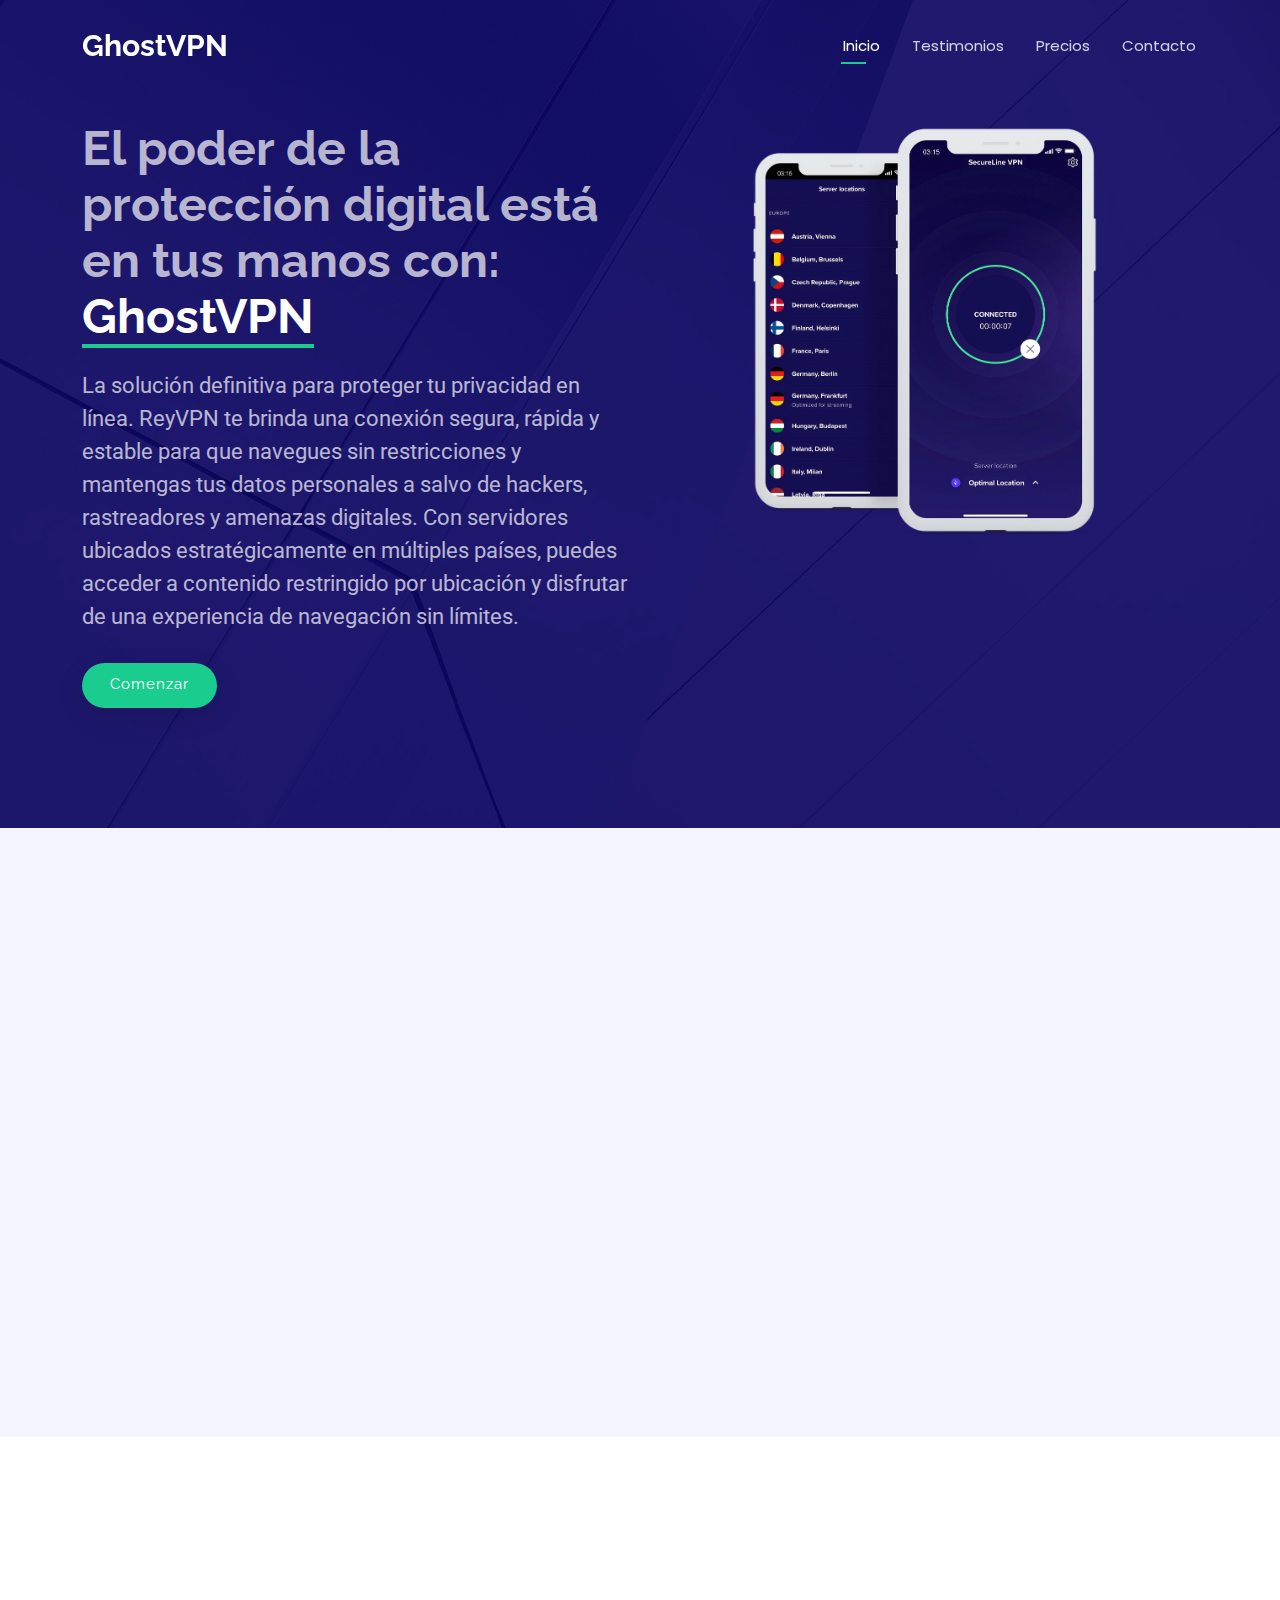
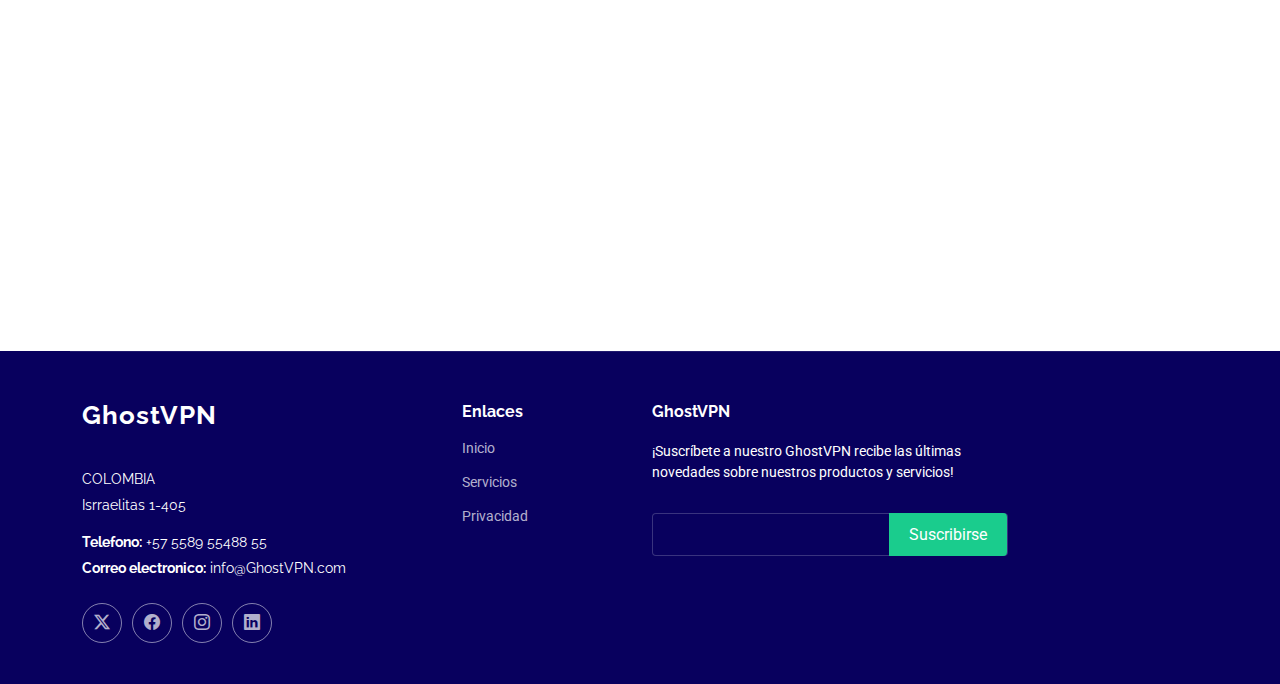
<file: index.html>
<!DOCTYPE html>
<html lang="en">

<head>
  <meta charset="utf-8">
  <meta content="width=device-width, initial-scale=1.0" name="viewport">
  <title>GhostVPN - Inicio</title>
  <meta name="description" content="">
  <meta name="keywords" content="">

  <!-- Favicons -->
  <link href="assets/img/incognito-favicon.svg" rel="icon">
  <link href="assets/img/apple-touch-icon.png" rel="apple-touch-icon">

  <!-- Fonts -->
  <link href="https://fonts.googleapis.com" rel="preconnect">
  <link href="https://fonts.gstatic.com" rel="preconnect" crossorigin>
  <link href="https://fonts.googleapis.com/css2?family=Roboto:ital,wght@0,100;0,300;0,400;0,500;0,700;0,900;1,100;1,300;1,400;1,500;1,700;1,900&family=Poppins:ital,wght@0,100;0,200;0,300;0,400;0,500;0,600;0,700;0,800;0,900;1,100;1,200;1,300;1,400;1,500;1,600;1,700;1,800;1,900&family=Raleway:ital,wght@0,100;0,200;0,300;0,400;0,500;0,600;0,700;0,800;0,900;1,100;1,200;1,300;1,400;1,500;1,600;1,700;1,800;1,900&display=swap" rel="stylesheet">

  <!-- Vendor CSS Files -->
  <link href="assets/vendor/bootstrap/css/bootstrap.min.css" rel="stylesheet">
  <link href="assets/vendor/bootstrap-icons/bootstrap-icons.css" rel="stylesheet">
  <link href="assets/vendor/aos/aos.css" rel="stylesheet">
  <link href="assets/vendor/glightbox/css/glightbox.min.css" rel="stylesheet">
  <link href="assets/vendor/swiper/swiper-bundle.min.css" rel="stylesheet">

  <!-- Main CSS File -->
  <link href="assets/css/main.css" rel="stylesheet">

  <!-- =======================================================
  * Template Name: Bootslander
  * Template URL: https://bootstrapmade.com/bootslander-free-bootstrap-landing-page-template/
  * Updated: Aug 07 2024 with Bootstrap v5.3.3
  * Author: BootstrapMade.com
  * License: https://bootstrapmade.com/license/
  ======================================================== -->
</head>

<body class="index-page">

  <header id="header" class="header d-flex align-items-center fixed-top">
    <div class="container-fluid container-xl position-relative d-flex align-items-center justify-content-between">

      <a href="index.html" class="logo d-flex align-items-center">
        <!-- Uncomment the line below if you also wish to use an image logo -->
        <!-- <img src="assets/img/logo.png" alt=""> -->
        <h1 class="sitename">GhostVPN</h1>
      </a>

      <nav id="navmenu" class="navmenu">
        <ul>
          <li><a href="#" class="active">Inicio</a></li>
          <li><a href="galeria.html">Testimonios</a></li>
          <li><a href="precios.html">Precios</a></li>
          <li><a href="#contact">Contacto</a></li>
        </ul>
        <i class="mobile-nav-toggle d-xl-none bi bi-list"></i>
      </nav>

    </div>
  </header>

  <main class="main">

    <!-- Hero Section -->
    <section id="hero" class="hero section dark-background">
      <img src="assets/img/hero-bg-2.jpg" alt="" class="hero-bg">

      <div class="container">
        <div class="row gy-4 justify-content-between">
          <div class="col-lg-6 order-lg-last hero-img" data-aos="zoom-out" data-aos-delay="100">
            <img src="assets/img/celulares.webp" class="img-fluid animated" alt="">
          </div>

          <div class="col-lg-6  d-flex flex-column justify-content-center" data-aos="fade-in">
            <h1>El poder de la protección digital está en tus manos con: <span>GhostVPN</span></h1>
            <p>La solución definitiva para proteger tu privacidad en línea. ReyVPN te brinda una conexión segura, rápida y estable para que navegues sin restricciones y mantengas tus datos personales a salvo de hackers, rastreadores y amenazas digitales. Con servidores ubicados estratégicamente en múltiples países, puedes acceder a contenido restringido por ubicación y disfrutar de una experiencia de navegación sin límites.</p>
            <div class="d-flex">
              <a href="#about" class="btn-get-started">Comenzar</a>
            </div>
          </div>

        </div>
      </div>

    </section><!-- /Hero Section -->


    <!-- Faq Section -->
    <section id="faq" class="faq section light-background">

      <div class="container-fluid">

        <div class="row gy-4">

          <div class="col-lg-7 d-flex flex-column justify-content-center order-2 order-lg-1">

            <div class="content px-xl-5" data-aos="fade-up" data-aos-delay="100">
              <h3><span>Preguntas Frecuentes de </span><strong>GhostVPN</strong></h3>
              <p>
                Lorem ipsum dolor sit amet, consectetur adipiscing elit, sed do eiusmod tempor incididunt ut labore et dolore magna aliqua. Duis aute irure dolor in reprehenderit
              </p>
            </div>

            <div class="faq-container px-xl-5" data-aos="fade-up" data-aos-delay="200">

              <div class="faq-item faq-active">
                <i class="faq-icon bi bi-question-circle"></i>
                <h3>¿Qué es una VPN y para qué sirve?</h3>
                <div class="faq-content">
                  <p>-Proteger tus datos en redes Wi-Fi públicas. </p>
                  <p>-Acceder a contenido restringido geográficamente.</p> 
                     -Mantener la confidencialidad de tus actividades en línea</p>
                </div>
                <i class="faq-toggle bi bi-chevron-right"></i>
              </div><!-- End Faq item-->

              <div class="faq-item">
                <i class="faq-icon bi bi-question-circle"></i>
                <h3>¿Cómo garantiza la VPN la seguridad de mis datos?</h3>
                <div class="faq-content">
                  <p>-Interruptor de emergencia (kill switch): Bloquea automáticamente tu conexión a internet si la VPN se desconecta, evitando fugas de datos.</p>
                  <p>-No registros (no-logs): Asegura que la VPN no almacene información sobre tus actividades.</p>
                </div>
                <i class="faq-toggle bi bi-chevron-right"></i>
              </div><!-- End Faq item-->

              <div class="faq-item">
                <i class="faq-icon bi bi-question-circle"></i>
                <h3>¿Es legal usar una VPN?</h3>
                <div class="faq-content">
                  <p>En la mayoría de los países, el uso de una VPN es completamente legal. Sin embargo, hay excepciones en países como China, Rusia, e Irán, donde el uso de VPNs está restringido o regulado. Siempre verifica las leyes locales antes de usar una VPN.</p>
                </div>
                <i class="faq-toggle bi bi-chevron-right"></i>
              </div><!-- End Faq item-->

            </div>

          </div>

          <div class="col-lg-5 order-1 order-lg-2">
            <img src="/assets/img/gallery/vpn imagen.webp" class="img-fluid" alt="" data-aos="zoom-in" data-aos-delay="100">
            
          </div>
        </div>

      </div>

    </section><!-- /Faq Section -->

    <!-- Contact Section -->
    <section id="contact" class="contact section">

      <!-- Section Title -->
      <div class="container section-title" data-aos="fade-up">
        <h2>Contactanos</h2>
        <div><span>¿Necesitas nuestra ayuda?</span> <span class="description-title">Escríbenos un mensaje</span></div>
      </div><!-- End Section Title -->

      <div class="container" data-aos="fade" data-aos-delay="100">

        <div class="row gy-4">

          <div class="col-lg-4">
            <div class="info-item d-flex" data-aos="fade-up" data-aos-delay="200">
              <i class="bi bi-geo-alt flex-shrink-0"></i>
              <div>
                <h3>Ubicación</h3>
                <p>Garzon-Huila COLOMBIA</p>
              </div>
            </div><!-- End Info Item -->

            <div class="info-item d-flex" data-aos="fade-up" data-aos-delay="300">
              <i class="bi bi-telephone flex-shrink-0"></i>
              <div>
                <h3>Teléfono</h3>
                <p>+57 1254789654</p>
              </div>
            </div><!-- End Info Item -->

            <div class="info-item d-flex" data-aos="fade-up" data-aos-delay="400">
              <i class="bi bi-envelope flex-shrink-0"></i>
              <div>
                <h3>Gmail</h3>
                <p>info@GhostVPN.com</p>
              </div>
            </div><!-- End Info Item -->

          </div>

          <div class="col-lg-8">
            <form action="forms/contact.php" method="post" class="php-email-form" data-aos="fade-up" data-aos-delay="200">
              <div class="row gy-4">

                <div class="col-md-6">
                  <input type="text" name="name" class="form-control" placeholder="Nombre" required="">
                </div>

                <div class="col-md-6 ">
                  <input type="email" class="form-control" name="email" placeholder="Correo electrónico" required="">
                </div>

                <div class="col-md-12">
                  <textarea class="form-control" name="message" rows="6" placeholder="Mensaje" required=""></textarea>
                </div>

                <div class="col-md-12 text-center">
                  <div class="loading">Cargando</div>
                  <div class="error-message"></div>
                  <div class="sent-message"> Tu mensaje fue enviado</div>

                  <button type="submit">Enviar Mensaje</button>
                </div>

              </div>
            </form>
          </div><!-- End Contact Form -->

        </div>

      </div>

    </section><!-- /Contact Section -->

  </main>

  <footer id="footer" class="footer dark-background">

    <div class="container footer-top">
      <div class="row gy-4">
        <div class="col-lg-4 col-md-6 footer-about">
          <a href="index.html" class="logo d-flex align-items-center">
            <span class="sitename">GhostVPN</span>
          </a>
          <div class="footer-contact pt-3">
            <p>COLOMBIA</p>
            <p>Isrraelitas 1-405</p>
            <p class="mt-3"><strong>Telefono:</strong> <span>+57 5589 55488 55</span></p>
            <p><strong>Correo electronico:</strong> <span>info@GhostVPN.com</span></p>
          </div>
          <div class="social-links d-flex mt-4">
            <a href=""><i class="bi bi-twitter-x"></i></a>
            <a href=""><i class="bi bi-facebook"></i></a>
            <a href=""><i class="bi bi-instagram"></i></a>
            <a href=""><i class="bi bi-linkedin"></i></a>
          </div>
        </div>

        <div class="col-lg-2 col-md-3 footer-links">
          <h4>Enlaces</h4>
          <ul>
            <li><a href="#">Inicio</a></li>    
            <li><a href="#">Servicios</a></li>
            <li><a href="#">Privacidad</a></li>
          </ul>
        </div>

        <div class="col-lg-4 col-md-12 footer-newsletter">
          <h4>GhostVPN</h4>
          <p>¡Suscríbete a nuestro GhostVPN recibe las últimas novedades sobre nuestros productos y servicios!</p>
          <form action="forms/newsletter.php" method="post" class="php-email-form">
            <div class="newsletter-form"><input type="email" name="email"><input type="submit" value="Suscribirse"></div>
            <div class="loading">Cargando</div>
            <div class="error-message"></div>
            <div class="sent-message">Su solicitud de suscripción ha sido enviada. Gracias.!</div>
          </form>
        </div>

      </div>
    </div>

   

  </footer>

  <!-- Scroll Top -->
  <a href="#" id="scroll-top" class="scroll-top d-flex align-items-center justify-content-center"><i class="bi bi-arrow-up-short"></i></a>

  <!-- Preloader -->
  <div id="preloader"></div>

  <!-- Vendor JS Files -->
  <script src="assets/vendor/bootstrap/js/bootstrap.bundle.min.js"></script>
  <script src="assets/vendor/php-email-form/validate.js"></script>
  <script src="assets/vendor/aos/aos.js"></script>
  <script src="assets/vendor/glightbox/js/glightbox.min.js"></script>
  <script src="assets/vendor/purecounter/purecounter_vanilla.js"></script>
  <script src="assets/vendor/swiper/swiper-bundle.min.js"></script>

  <!-- Main JS File -->
  <script src="assets/js/main.js"></script>

</body>

</html>
</file>
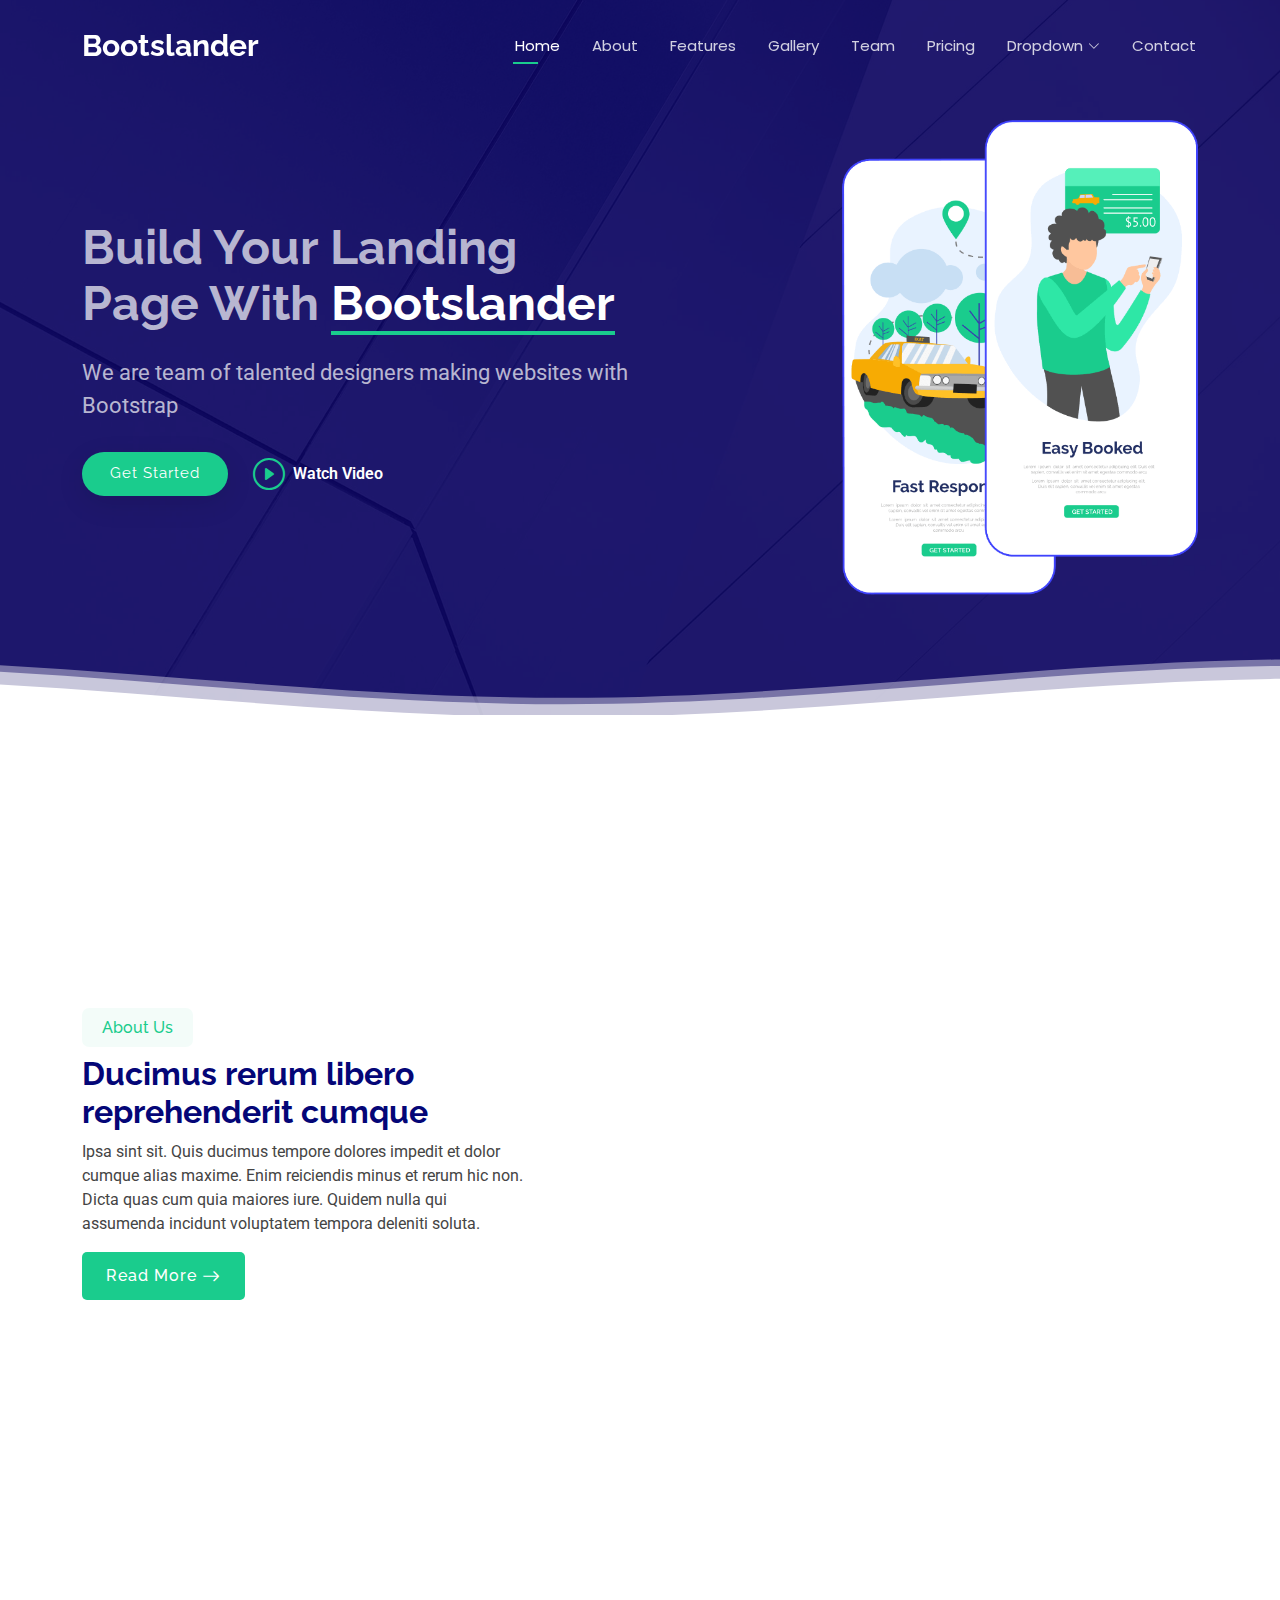
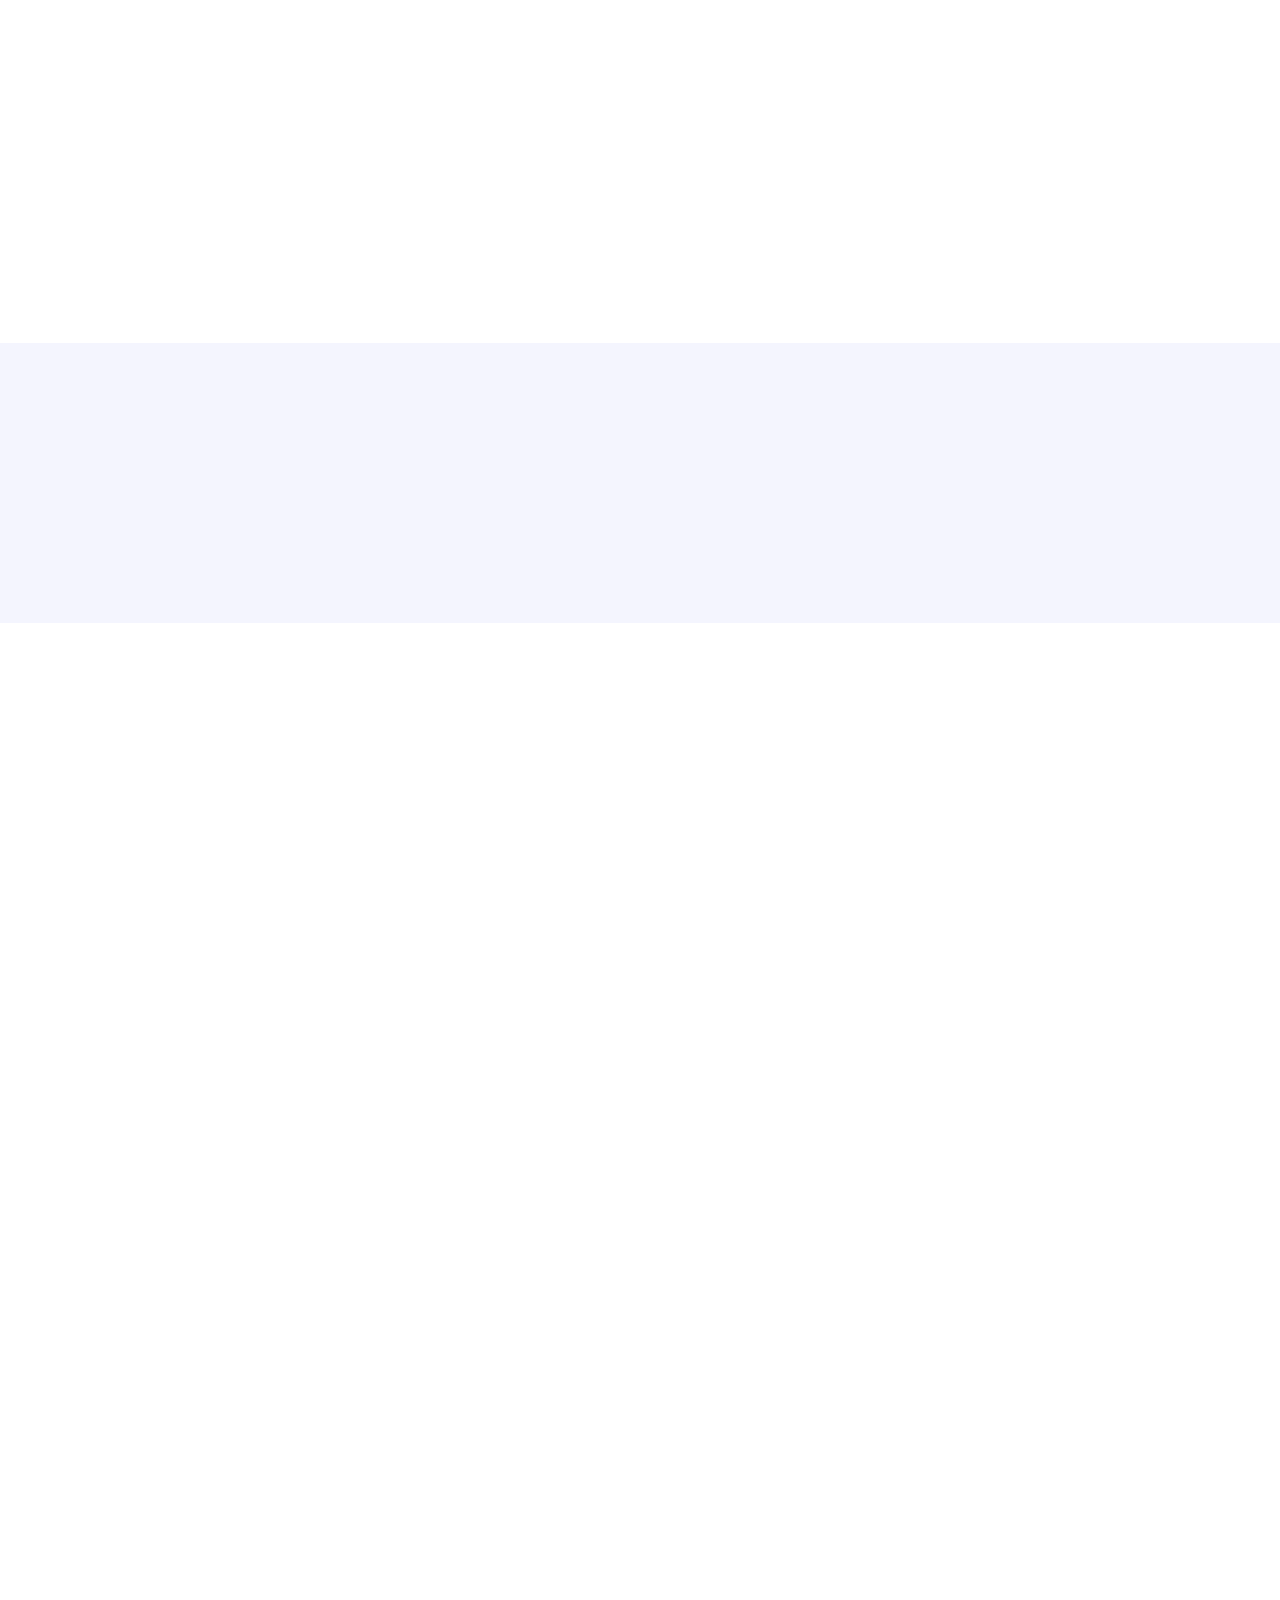
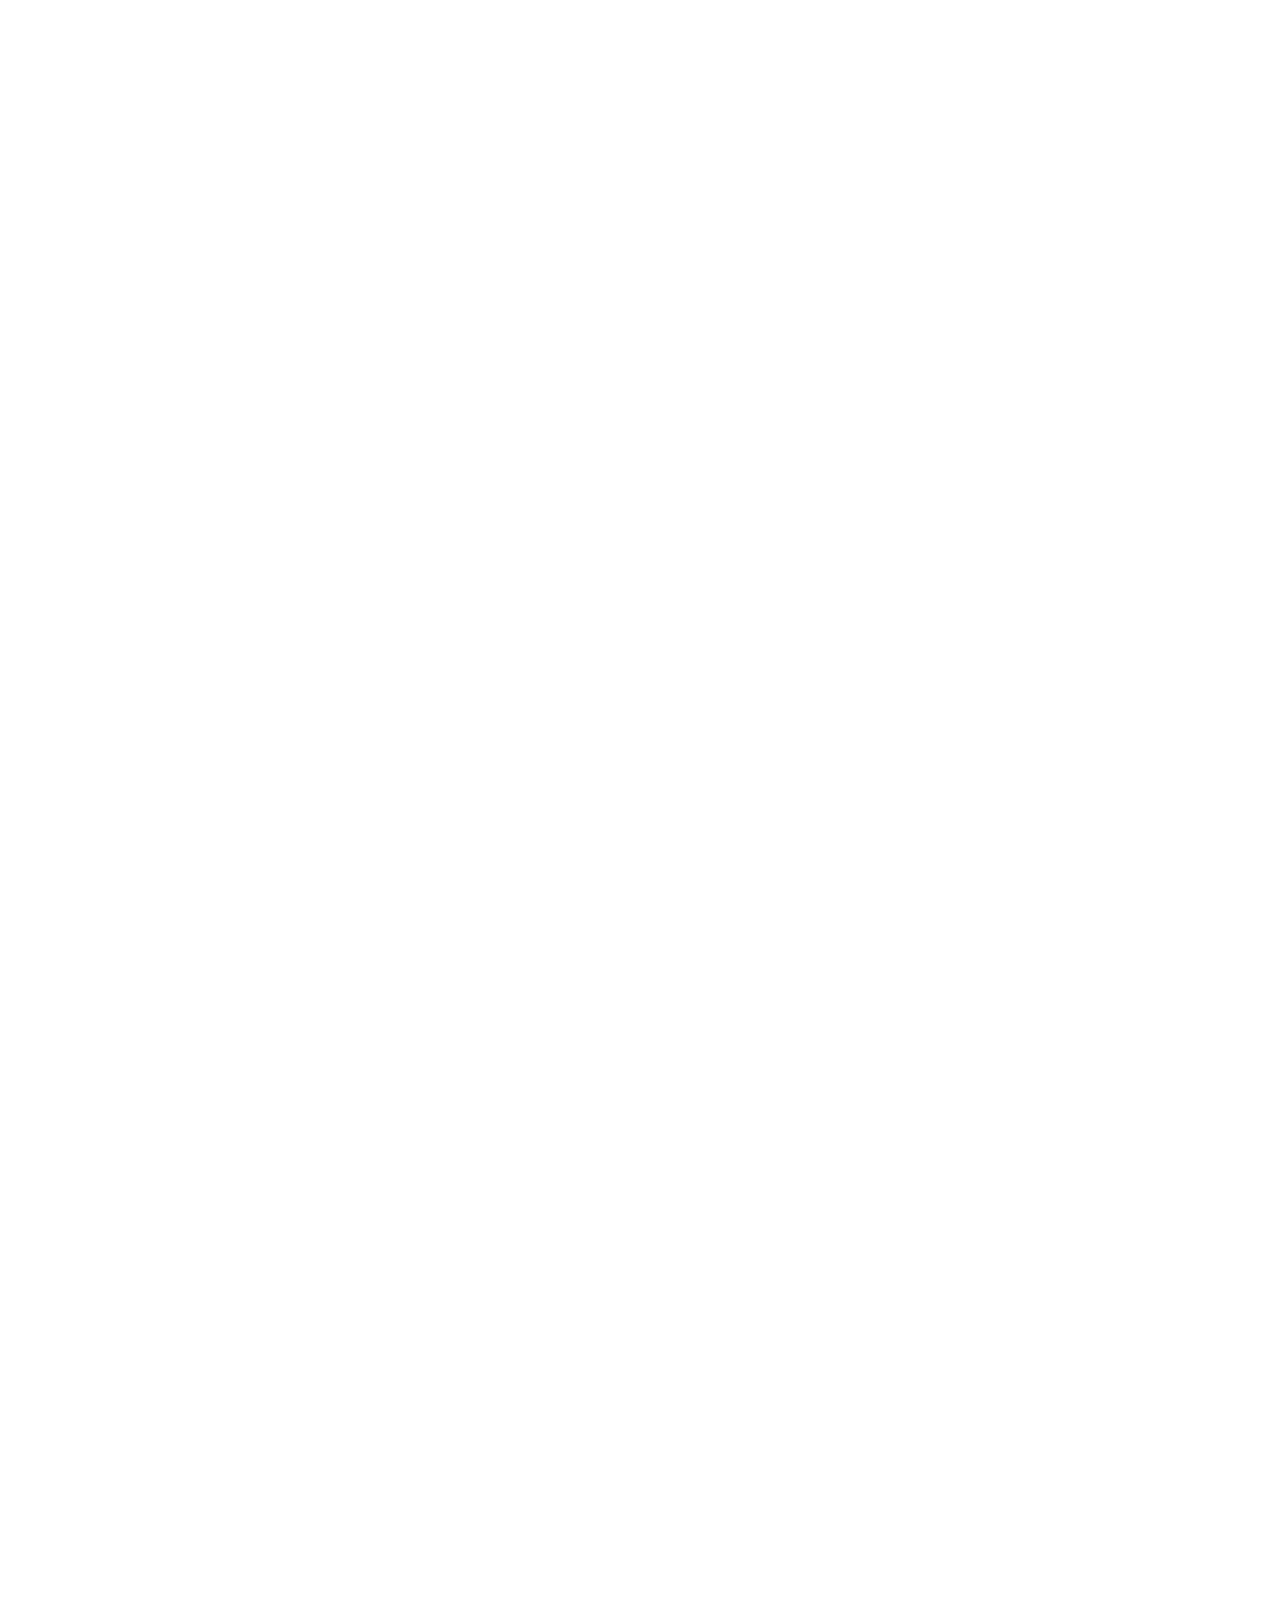
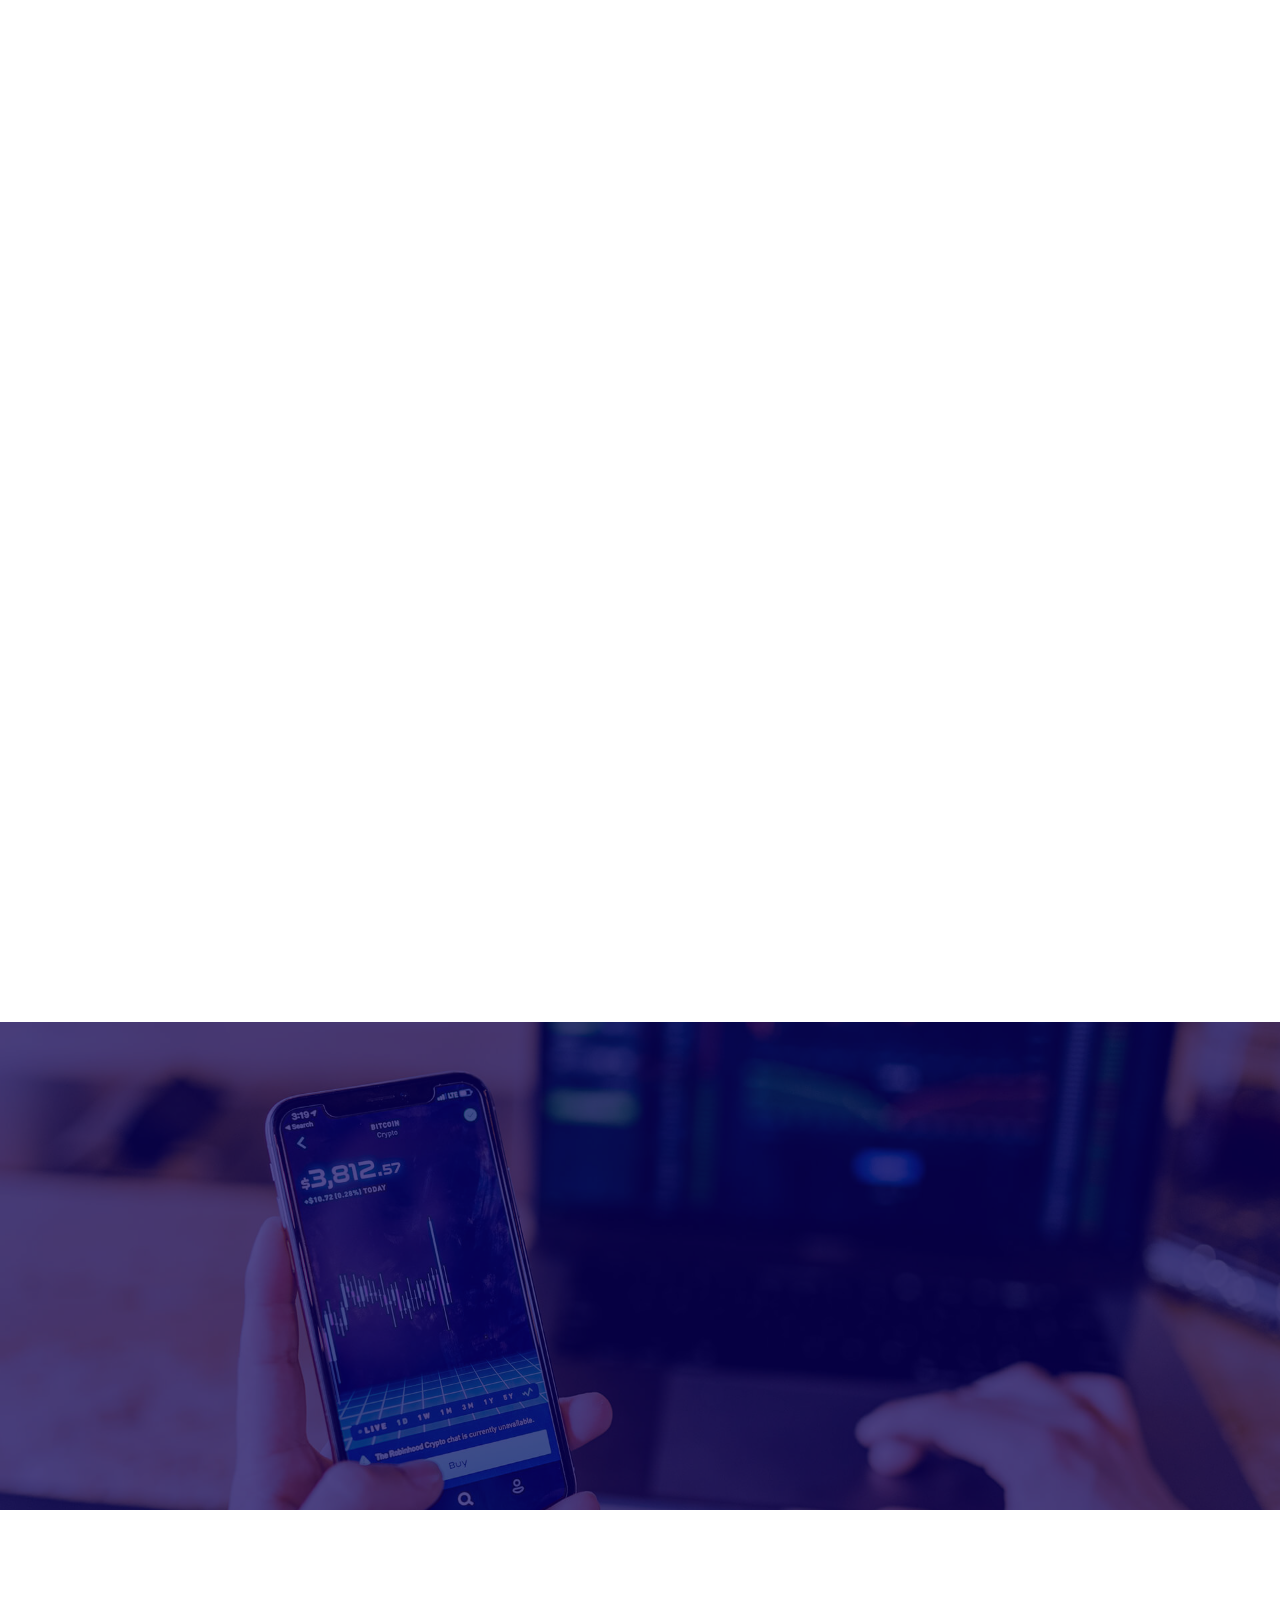
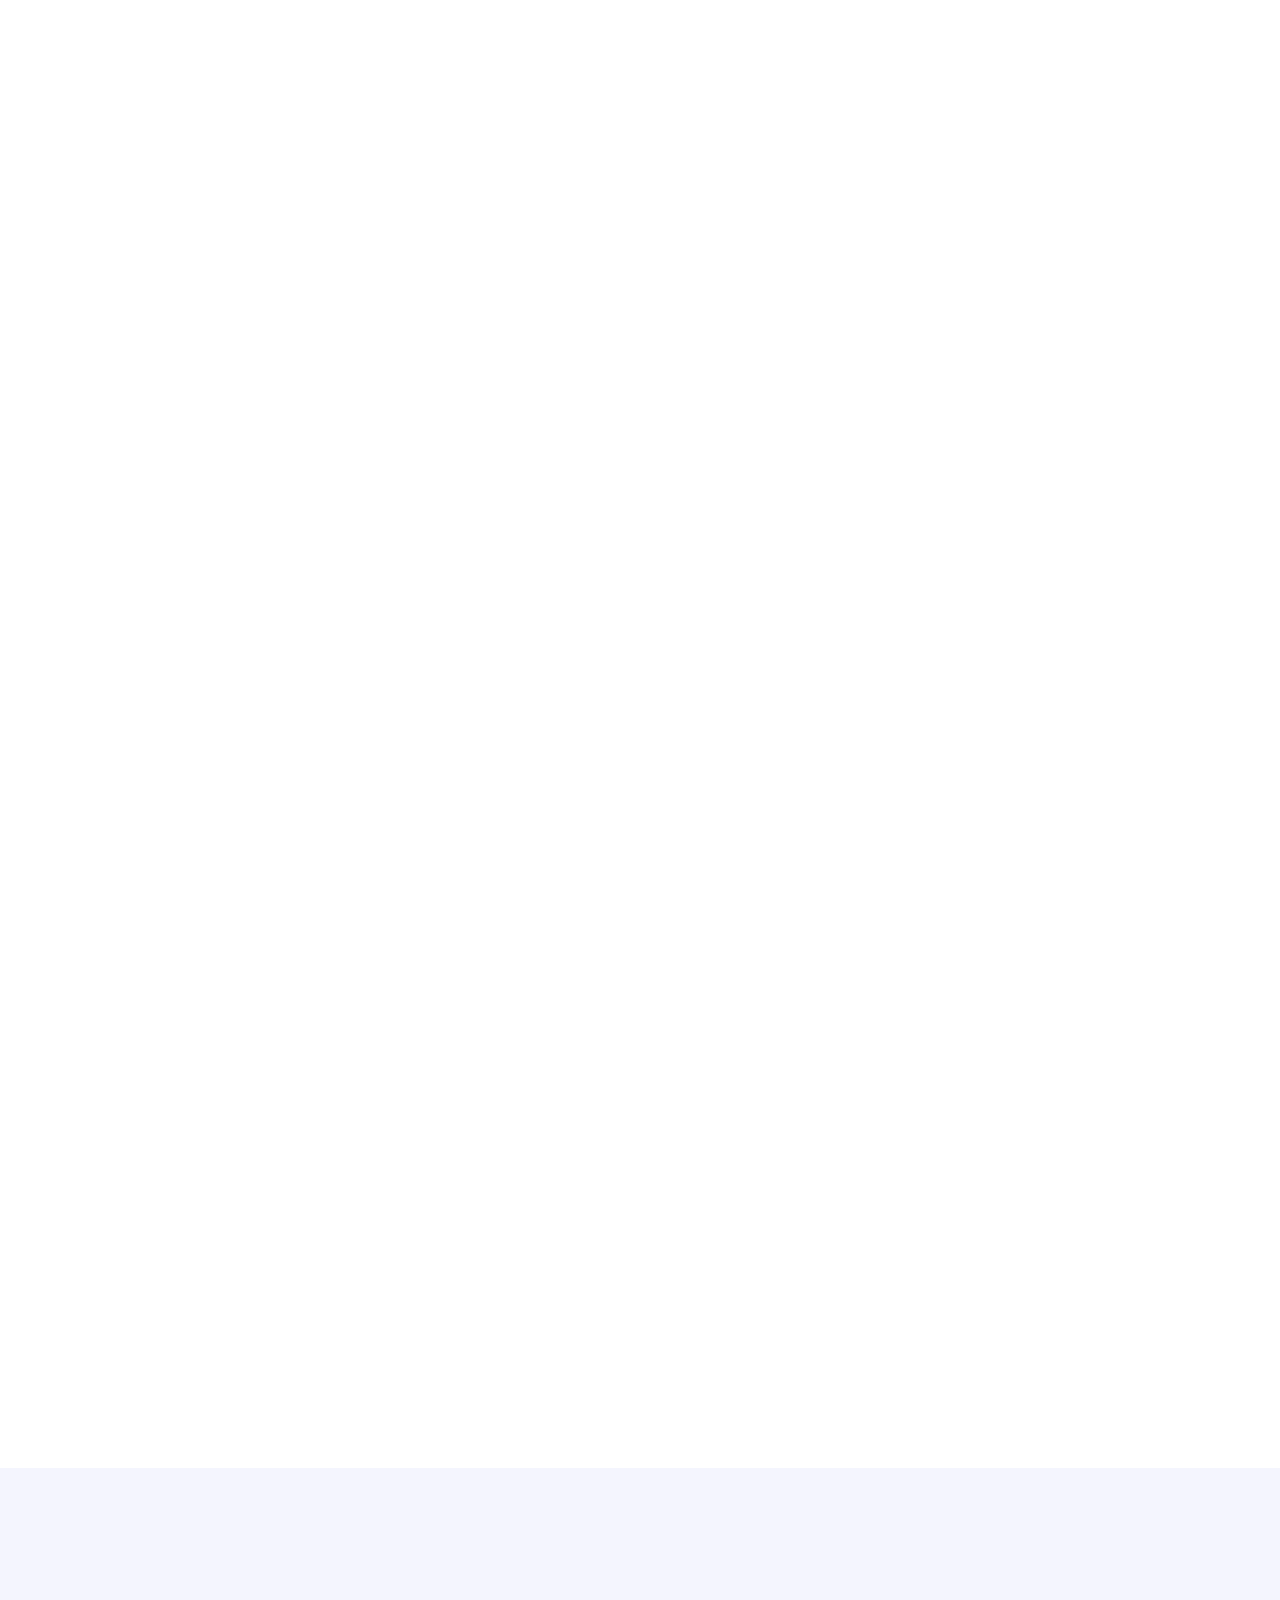
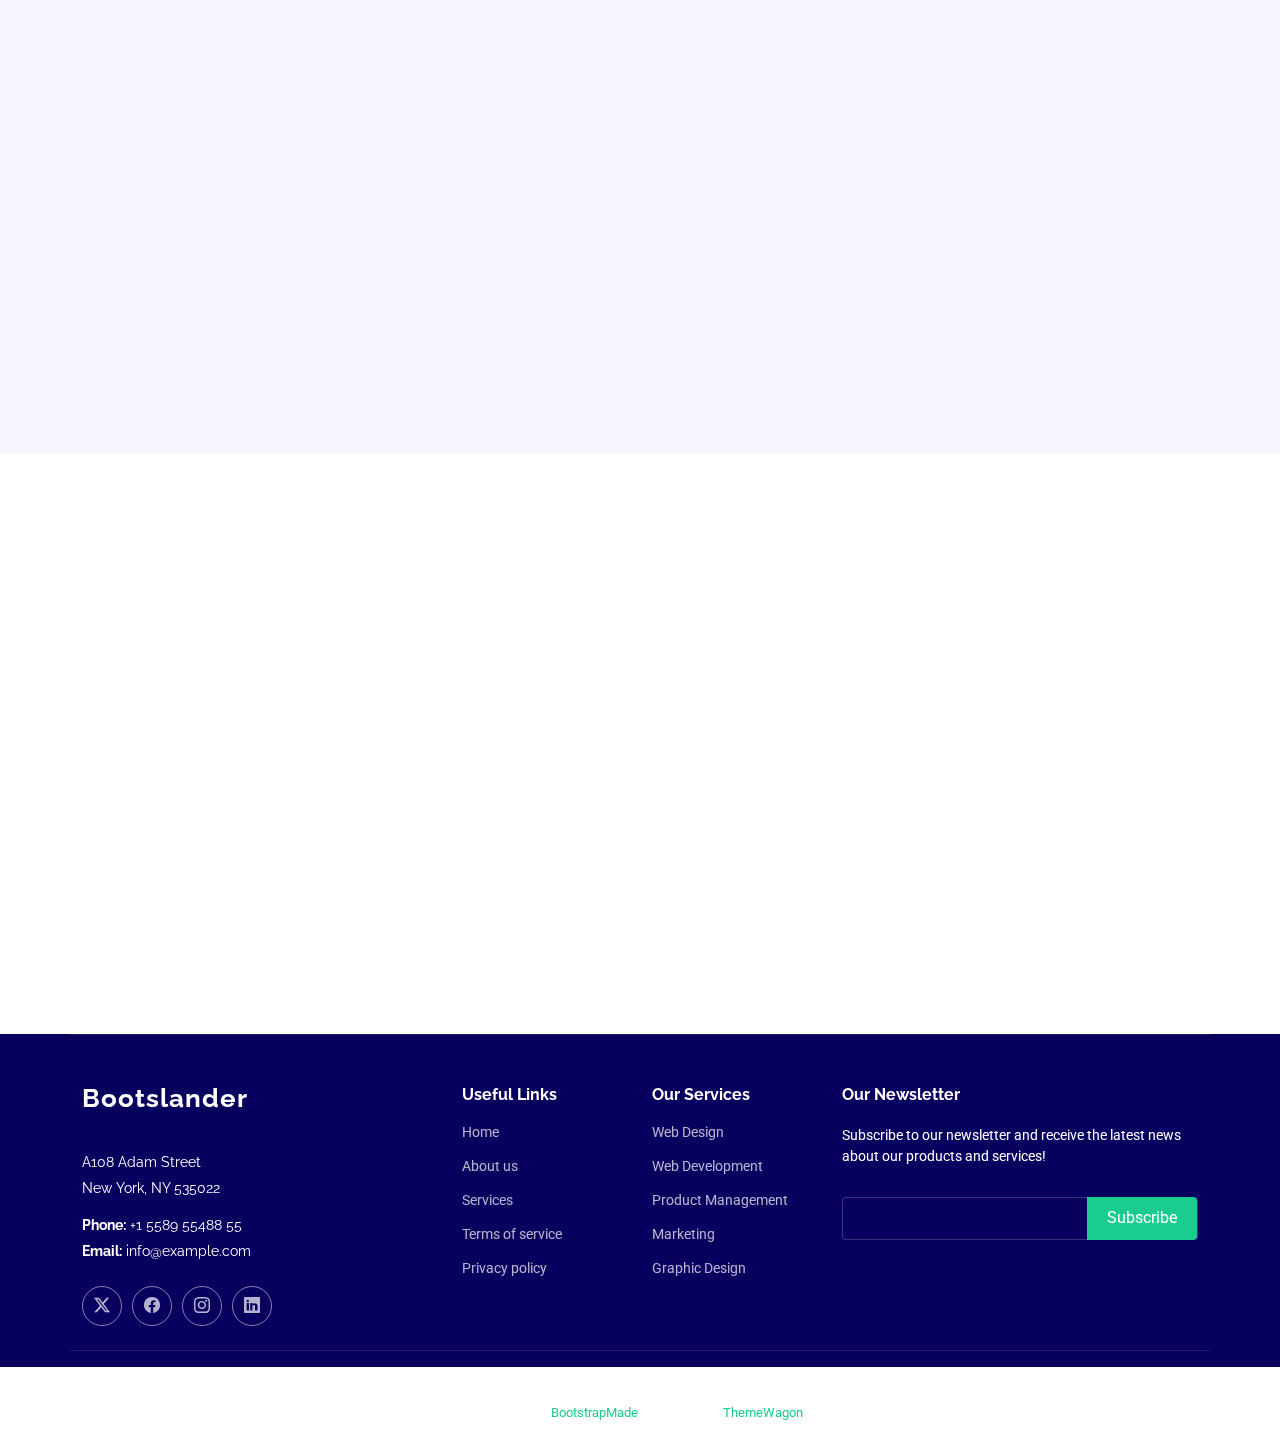
<file: copy.html>
<!DOCTYPE html>
<html lang="en">

<head>
  <meta charset="utf-8">
  <meta content="width=device-width, initial-scale=1.0" name="viewport">
  <title>Index - Bootslander Bootstrap Template</title>
  <meta name="description" content="">
  <meta name="keywords" content="">

  <!-- Favicons -->
  <link href="assets/img/favicon.png" rel="icon">
  <link href="assets/img/apple-touch-icon.png" rel="apple-touch-icon">

  <!-- Fonts -->
  <link href="https://fonts.googleapis.com" rel="preconnect">
  <link href="https://fonts.gstatic.com" rel="preconnect" crossorigin>
  <link href="https://fonts.googleapis.com/css2?family=Roboto:ital,wght@0,100;0,300;0,400;0,500;0,700;0,900;1,100;1,300;1,400;1,500;1,700;1,900&family=Poppins:ital,wght@0,100;0,200;0,300;0,400;0,500;0,600;0,700;0,800;0,900;1,100;1,200;1,300;1,400;1,500;1,600;1,700;1,800;1,900&family=Raleway:ital,wght@0,100;0,200;0,300;0,400;0,500;0,600;0,700;0,800;0,900;1,100;1,200;1,300;1,400;1,500;1,600;1,700;1,800;1,900&display=swap" rel="stylesheet">

  <!-- Vendor CSS Files -->
  <link href="assets/vendor/bootstrap/css/bootstrap.min.css" rel="stylesheet">
  <link href="assets/vendor/bootstrap-icons/bootstrap-icons.css" rel="stylesheet">
  <link href="assets/vendor/aos/aos.css" rel="stylesheet">
  <link href="assets/vendor/glightbox/css/glightbox.min.css" rel="stylesheet">
  <link href="assets/vendor/swiper/swiper-bundle.min.css" rel="stylesheet">

  <!-- Main CSS File -->
  <link href="assets/css/main.css" rel="stylesheet">

  <!-- =======================================================
  * Template Name: Bootslander
  * Template URL: https://bootstrapmade.com/bootslander-free-bootstrap-landing-page-template/
  * Updated: Aug 07 2024 with Bootstrap v5.3.3
  * Author: BootstrapMade.com
  * License: https://bootstrapmade.com/license/
  ======================================================== -->
</head>

<body class="index-page">

  <header id="header" class="header d-flex align-items-center fixed-top">
    <div class="container-fluid container-xl position-relative d-flex align-items-center justify-content-between">

      <a href="index.html" class="logo d-flex align-items-center">
        <!-- Uncomment the line below if you also wish to use an image logo -->
        <!-- <img src="assets/img/logo.png" alt=""> -->
        <h1 class="sitename">Bootslander</h1>
      </a>

      <nav id="navmenu" class="navmenu">
        <ul>
          <li><a href="#hero" class="active">Home</a></li>
          <li><a href="#about">About</a></li>
          <li><a href="#features">Features</a></li>
          <li><a href="#gallery">Gallery</a></li>
          <li><a href="#team">Team</a></li>
          <li><a href="#pricing">Pricing</a></li>
          <li class="dropdown"><a href="#"><span>Dropdown</span> <i class="bi bi-chevron-down toggle-dropdown"></i></a>
            <ul>
              <li><a href="#">Dropdown 1</a></li>
              <li class="dropdown"><a href="#"><span>Deep Dropdown</span> <i class="bi bi-chevron-down toggle-dropdown"></i></a>
                <ul>
                  <li><a href="#">Deep Dropdown 1</a></li>
                  <li><a href="#">Deep Dropdown 2</a></li>
                  <li><a href="#">Deep Dropdown 3</a></li>
                  <li><a href="#">Deep Dropdown 4</a></li>
                  <li><a href="#">Deep Dropdown 5</a></li>
                </ul>
              </li>
              <li><a href="#">Dropdown 2</a></li>
              <li><a href="#">Dropdown 3</a></li>
              <li><a href="#">Dropdown 4</a></li>
            </ul>
          </li>
          <li><a href="#contact">Contact</a></li>
        </ul>
        <i class="mobile-nav-toggle d-xl-none bi bi-list"></i>
      </nav>

    </div>
  </header>

  <main class="main">

    <!-- Hero Section -->
    <section id="hero" class="hero section dark-background">
      <img src="assets/img/hero-bg-2.jpg" alt="" class="hero-bg">

      <div class="container">
        <div class="row gy-4 justify-content-between">
          <div class="col-lg-4 order-lg-last hero-img" data-aos="zoom-out" data-aos-delay="100">
            <img src="assets/img/hero-img.png" class="img-fluid animated" alt="">
          </div>

          <div class="col-lg-6  d-flex flex-column justify-content-center" data-aos="fade-in">
            <h1>Build Your Landing Page With <span>Bootslander</span></h1>
            <p>We are team of talented designers making websites with Bootstrap</p>
            <div class="d-flex">
              <a href="#about" class="btn-get-started">Get Started</a>
              <a href="https://www.youtube.com/watch?v=Y7f98aduVJ8" class="glightbox btn-watch-video d-flex align-items-center"><i class="bi bi-play-circle"></i><span>Watch Video</span></a>
            </div>
          </div>

        </div>
      </div>

      <svg class="hero-waves" xmlns="http://www.w3.org/2000/svg" xmlns:xlink="http://www.w3.org/1999/xlink" viewBox="0 24 150 28 " preserveAspectRatio="none">
        <defs>
          <path id="wave-path" d="M-160 44c30 0 58-18 88-18s 58 18 88 18 58-18 88-18 58 18 88 18 v44h-352z"></path>
        </defs>
        <g class="wave1">
          <use xlink:href="#wave-path" x="50" y="3"></use>
        </g>
        <g class="wave2">
          <use xlink:href="#wave-path" x="50" y="0"></use>
        </g>
        <g class="wave3">
          <use xlink:href="#wave-path" x="50" y="9"></use>
        </g>
      </svg>

    </section><!-- /Hero Section -->

    <!-- About Section -->
    <section id="about" class="about section">

      <div class="container" data-aos="fade-up" data-aos-delay="100">
        <div class="row align-items-xl-center gy-5">

          <div class="col-xl-5 content">
            <h3>About Us</h3>
            <h2>Ducimus rerum libero reprehenderit cumque</h2>
            <p>Ipsa sint sit. Quis ducimus tempore dolores impedit et dolor cumque alias maxime. Enim reiciendis minus et rerum hic non. Dicta quas cum quia maiores iure. Quidem nulla qui assumenda incidunt voluptatem tempora deleniti soluta.</p>
            <a href="#" class="read-more"><span>Read More</span><i class="bi bi-arrow-right"></i></a>
          </div>

          <div class="col-xl-7">
            <div class="row gy-4 icon-boxes">

              <div class="col-md-6" data-aos="fade-up" data-aos-delay="200">
                <div class="icon-box">
                  <i class="bi bi-buildings"></i>
                  <h3>Eius provident</h3>
                  <p>Magni repellendus vel ullam hic officia accusantium ipsa dolor omnis dolor voluptatem</p>
                </div>
              </div> <!-- End Icon Box -->

              <div class="col-md-6" data-aos="fade-up" data-aos-delay="300">
                <div class="icon-box">
                  <i class="bi bi-clipboard-pulse"></i>
                  <h3>Rerum aperiam</h3>
                  <p>Autem saepe animi et aut aspernatur culpa facere. Rerum saepe rerum voluptates quia</p>
                </div>
              </div> <!-- End Icon Box -->

              <div class="col-md-6" data-aos="fade-up" data-aos-delay="400">
                <div class="icon-box">
                  <i class="bi bi-command"></i>
                  <h3>Veniam omnis</h3>
                  <p>Omnis perferendis molestias culpa sed. Recusandae quas possimus. Quod consequatur corrupti</p>
                </div>
              </div> <!-- End Icon Box -->

              <div class="col-md-6" data-aos="fade-up" data-aos-delay="500">
                <div class="icon-box">
                  <i class="bi bi-graph-up-arrow"></i>
                  <h3>Delares sapiente</h3>
                  <p>Sint et dolor voluptas minus possimus nostrum. Reiciendis commodi eligendi omnis quideme lorenda</p>
                </div>
              </div> <!-- End Icon Box -->

            </div>
          </div>

        </div>
      </div>

    </section><!-- /About Section -->

    <!-- Features Section -->
    <section id="features" class="features section">

      <div class="container">

        <div class="row gy-4">

          <div class="col-lg-3 col-md-4" data-aos="fade-up" data-aos-delay="100">
            <div class="features-item">
              <i class="bi bi-eye" style="color: #ffbb2c;"></i>
              <h3><a href="" class="stretched-link">Lorem Ipsum</a></h3>
            </div>
          </div><!-- End Feature Item -->

          <div class="col-lg-3 col-md-4" data-aos="fade-up" data-aos-delay="200">
            <div class="features-item">
              <i class="bi bi-infinity" style="color: #5578ff;"></i>
              <h3><a href="" class="stretched-link">Dolor Sitema</a></h3>
            </div>
          </div><!-- End Feature Item -->

          <div class="col-lg-3 col-md-4" data-aos="fade-up" data-aos-delay="300">
            <div class="features-item">
              <i class="bi bi-mortarboard" style="color: #e80368;"></i>
              <h3><a href="" class="stretched-link">Sed perspiciatis</a></h3>
            </div>
          </div><!-- End Feature Item -->

          <div class="col-lg-3 col-md-4" data-aos="fade-up" data-aos-delay="400">
            <div class="features-item">
              <i class="bi bi-nut" style="color: #e361ff;"></i>
              <h3><a href="" class="stretched-link">Magni Dolores</a></h3>
            </div>
          </div><!-- End Feature Item -->

          <div class="col-lg-3 col-md-4" data-aos="fade-up" data-aos-delay="500">
            <div class="features-item">
              <i class="bi bi-shuffle" style="color: #47aeff;"></i>
              <h3><a href="" class="stretched-link">Nemo Enim</a></h3>
            </div>
          </div><!-- End Feature Item -->

          <div class="col-lg-3 col-md-4" data-aos="fade-up" data-aos-delay="600">
            <div class="features-item">
              <i class="bi bi-star" style="color: #ffa76e;"></i>
              <h3><a href="" class="stretched-link">Eiusmod Tempor</a></h3>
            </div>
          </div><!-- End Feature Item -->

          <div class="col-lg-3 col-md-4" data-aos="fade-up" data-aos-delay="700">
            <div class="features-item">
              <i class="bi bi-x-diamond" style="color: #11dbcf;"></i>
              <h3><a href="" class="stretched-link">Midela Teren</a></h3>
            </div>
          </div><!-- End Feature Item -->

          <div class="col-lg-3 col-md-4" data-aos="fade-up" data-aos-delay="800">
            <div class="features-item">
              <i class="bi bi-camera-video" style="color: #4233ff;"></i>
              <h3><a href="" class="stretched-link">Pira Neve</a></h3>
            </div>
          </div><!-- End Feature Item -->

          <div class="col-lg-3 col-md-4" data-aos="fade-up" data-aos-delay="900">
            <div class="features-item">
              <i class="bi bi-command" style="color: #b2904f;"></i>
              <h3><a href="" class="stretched-link">Dirada Pack</a></h3>
            </div>
          </div><!-- End Feature Item -->

          <div class="col-lg-3 col-md-4" data-aos="fade-up" data-aos-delay="1000">
            <div class="features-item">
              <i class="bi bi-dribbble" style="color: #b20969;"></i>
              <h3><a href="" class="stretched-link">Moton Ideal</a></h3>
            </div>
          </div><!-- End Feature Item -->

          <div class="col-lg-3 col-md-4" data-aos="fade-up" data-aos-delay="1100">
            <div class="features-item">
              <i class="bi bi-activity" style="color: #ff5828;"></i>
              <h3><a href="" class="stretched-link">Verdo Park</a></h3>
            </div>
          </div><!-- End Feature Item -->

          <div class="col-lg-3 col-md-4" data-aos="fade-up" data-aos-delay="1200">
            <div class="features-item">
              <i class="bi bi-brightness-high" style="color: #29cc61;"></i>
              <h3><a href="" class="stretched-link">Flavor Nivelanda</a></h3>
            </div>
          </div><!-- End Feature Item -->

        </div>

      </div>

    </section><!-- /Features Section -->

    <!-- Stats Section -->
    <section id="stats" class="stats section light-background">

      <div class="container" data-aos="fade-up" data-aos-delay="100">

        <div class="row gy-4">

          <div class="col-lg-3 col-md-6 d-flex flex-column align-items-center">
            <i class="bi bi-emoji-smile"></i>
            <div class="stats-item">
              <span data-purecounter-start="0" data-purecounter-end="232" data-purecounter-duration="1" class="purecounter"></span>
              <p>Happy Clients</p>
            </div>
          </div><!-- End Stats Item -->

          <div class="col-lg-3 col-md-6 d-flex flex-column align-items-center">
            <i class="bi bi-journal-richtext"></i>
            <div class="stats-item">
              <span data-purecounter-start="0" data-purecounter-end="521" data-purecounter-duration="1" class="purecounter"></span>
              <p>Projects</p>
            </div>
          </div><!-- End Stats Item -->

          <div class="col-lg-3 col-md-6 d-flex flex-column align-items-center">
            <i class="bi bi-headset"></i>
            <div class="stats-item">
              <span data-purecounter-start="0" data-purecounter-end="1463" data-purecounter-duration="1" class="purecounter"></span>
              <p>Hours Of Support</p>
            </div>
          </div><!-- End Stats Item -->

          <div class="col-lg-3 col-md-6 d-flex flex-column align-items-center">
            <i class="bi bi-people"></i>
            <div class="stats-item">
              <span data-purecounter-start="0" data-purecounter-end="15" data-purecounter-duration="1" class="purecounter"></span>
              <p>Hard Workers</p>
            </div>
          </div><!-- End Stats Item -->

        </div>

      </div>

    </section><!-- /Stats Section -->

    <!-- Details Section -->
    <section id="details" class="details section">

      <!-- Section Title -->
      <div class="container section-title" data-aos="fade-up">
        <h2>Details</h2>
        <div><span>Check Our</span> <span class="description-title">Details</span></div>
      </div><!-- End Section Title -->

      <div class="container">

        <div class="row gy-4 align-items-center features-item">
          <div class="col-md-5 d-flex align-items-center" data-aos="zoom-out" data-aos-delay="100">
            <img src="assets/img/details-1.png" class="img-fluid" alt="">
          </div>
          <div class="col-md-7" data-aos="fade-up" data-aos-delay="100">
            <h3>Voluptatem dignissimos provident quasi corporis voluptates sit assumenda.</h3>
            <p class="fst-italic">
              Lorem ipsum dolor sit amet, consectetur adipiscing elit, sed do eiusmod tempor incididunt ut labore et dolore
              magna aliqua.
            </p>
            <ul>
              <li><i class="bi bi-check"></i><span> Ullamco laboris nisi ut aliquip ex ea commodo consequat.</span></li>
              <li><i class="bi bi-check"></i> <span>Duis aute irure dolor in reprehenderit in voluptate velit.</span></li>
              <li><i class="bi bi-check"></i> <span>Ullam est qui quos consequatur eos accusamus.</span></li>
            </ul>
          </div>
        </div><!-- Features Item -->

        <div class="row gy-4 align-items-center features-item">
          <div class="col-md-5 order-1 order-md-2 d-flex align-items-center" data-aos="zoom-out" data-aos-delay="200">
            <img src="assets/img/details-2.png" class="img-fluid" alt="">
          </div>
          <div class="col-md-7 order-2 order-md-1" data-aos="fade-up" data-aos-delay="200">
            <h3>Corporis temporibus maiores provident</h3>
            <p class="fst-italic">
              Lorem ipsum dolor sit amet, consectetur adipiscing elit, sed do eiusmod tempor incididunt ut labore et dolore
              magna aliqua.
            </p>
            <p>
              Ullamco laboris nisi ut aliquip ex ea commodo consequat. Duis aute irure dolor in reprehenderit in voluptate
              velit esse cillum dolore eu fugiat nulla pariatur. Excepteur sint occaecat cupidatat non proident, sunt in
              culpa qui officia deserunt mollit anim id est laborum
            </p>
          </div>
        </div><!-- Features Item -->

        <div class="row gy-4 align-items-center features-item">
          <div class="col-md-5 d-flex align-items-center" data-aos="zoom-out">
            <img src="assets/img/details-3.png" class="img-fluid" alt="">
          </div>
          <div class="col-md-7" data-aos="fade-up">
            <h3>Sunt consequatur ad ut est nulla consectetur reiciendis animi voluptas</h3>
            <p>Cupiditate placeat cupiditate placeat est ipsam culpa. Delectus quia minima quod. Sunt saepe odit aut quia voluptatem hic voluptas dolor doloremque.</p>
            <ul>
              <li><i class="bi bi-check"></i> <span>Ullamco laboris nisi ut aliquip ex ea commodo consequat.</span></li>
              <li><i class="bi bi-check"></i><span> Duis aute irure dolor in reprehenderit in voluptate velit.</span></li>
              <li><i class="bi bi-check"></i> <span>Facilis ut et voluptatem aperiam. Autem soluta ad fugiat</span>.</li>
            </ul>
          </div>
        </div><!-- Features Item -->

        <div class="row gy-4 align-items-center features-item">
          <div class="col-md-5 order-1 order-md-2 d-flex align-items-center" data-aos="zoom-out">
            <img src="assets/img/details-4.png" class="img-fluid" alt="">
          </div>
          <div class="col-md-7 order-2 order-md-1" data-aos="fade-up">
            <h3>Quas et necessitatibus eaque impedit ipsum animi consequatur incidunt in</h3>
            <p class="fst-italic">
              Lorem ipsum dolor sit amet, consectetur adipiscing elit, sed do eiusmod tempor incididunt ut labore et dolore
              magna aliqua.
            </p>
            <p>
              Ullamco laboris nisi ut aliquip ex ea commodo consequat. Duis aute irure dolor in reprehenderit in voluptate
              velit esse cillum dolore eu fugiat nulla pariatur. Excepteur sint occaecat cupidatat non proident, sunt in
              culpa qui officia deserunt mollit anim id est laborum
            </p>
          </div>
        </div><!-- Features Item -->

      </div>

    </section><!-- /Details Section -->

    <!-- Gallery Section -->
    <section id="gallery" class="gallery section">

      <!-- Section Title -->
      <div class="container section-title" data-aos="fade-up">
        <h2>Gallery</h2>
        <div><span>Check Our</span> <span class="description-title">Gallery</span></div>
      </div><!-- End Section Title -->

      <div class="container" data-aos="fade-up" data-aos-delay="100">

        <div class="row g-0">

          <div class="col-lg-3 col-md-4">
            <div class="gallery-item">
              <a href="assets/img/gallery/gallery-1.jpg" class="glightbox" data-gallery="images-gallery">
                <img src="assets/img/gallery/gallery-1.jpg" alt="" class="img-fluid">
              </a>
            </div>
          </div><!-- End Gallery Item -->

          <div class="col-lg-3 col-md-4">
            <div class="gallery-item">
              <a href="assets/img/gallery/gallery-2.jpg" class="glightbox" data-gallery="images-gallery">
                <img src="assets/img/gallery/gallery-2.jpg" alt="" class="img-fluid">
              </a>
            </div>
          </div><!-- End Gallery Item -->

          <div class="col-lg-3 col-md-4">
            <div class="gallery-item">
              <a href="assets/img/gallery/gallery-3.jpg" class="glightbox" data-gallery="images-gallery">
                <img src="assets/img/gallery/gallery-3.jpg" alt="" class="img-fluid">
              </a>
            </div>
          </div><!-- End Gallery Item -->

          <div class="col-lg-3 col-md-4">
            <div class="gallery-item">
              <a href="assets/img/gallery/gallery-4.jpg" class="glightbox" data-gallery="images-gallery">
                <img src="assets/img/gallery/gallery-4.jpg" alt="" class="img-fluid">
              </a>
            </div>
          </div><!-- End Gallery Item -->

          <div class="col-lg-3 col-md-4">
            <div class="gallery-item">
              <a href="assets/img/gallery/gallery-5.jpg" class="glightbox" data-gallery="images-gallery">
                <img src="assets/img/gallery/gallery-5.jpg" alt="" class="img-fluid">
              </a>
            </div>
          </div><!-- End Gallery Item -->

          <div class="col-lg-3 col-md-4">
            <div class="gallery-item">
              <a href="assets/img/gallery/gallery-6.jpg" class="glightbox" data-gallery="images-gallery">
                <img src="assets/img/gallery/gallery-6.jpg" alt="" class="img-fluid">
              </a>
            </div>
          </div><!-- End Gallery Item -->

          <div class="col-lg-3 col-md-4">
            <div class="gallery-item">
              <a href="assets/img/gallery/gallery-7.jpg" class="glightbox" data-gallery="images-gallery">
                <img src="assets/img/gallery/gallery-7.jpg" alt="" class="img-fluid">
              </a>
            </div>
          </div><!-- End Gallery Item -->

          <div class="col-lg-3 col-md-4">
            <div class="gallery-item">
              <a href="assets/img/gallery/gallery-8.jpg" class="glightbox" data-gallery="images-gallery">
                <img src="assets/img/gallery/gallery-8.jpg" alt="" class="img-fluid">
              </a>
            </div>
          </div><!-- End Gallery Item -->

        </div>

      </div>

    </section><!-- /Gallery Section -->

    <!-- Testimonials Section -->
    <section id="testimonials" class="testimonials section dark-background">

      <img src="assets/img/testimonials-bg.jpg" class="testimonials-bg" alt="">

      <div class="container" data-aos="fade-up" data-aos-delay="100">

        <div class="swiper init-swiper">
          <script type="application/json" class="swiper-config">
            {
              "loop": true,
              "speed": 600,
              "autoplay": {
                "delay": 5000
              },
              "slidesPerView": "auto",
              "pagination": {
                "el": ".swiper-pagination",
                "type": "bullets",
                "clickable": true
              }
            }
          </script>
          <div class="swiper-wrapper">

            <div class="swiper-slide">
              <div class="testimonial-item">
                <img src="assets/img/testimonials/testimonials-1.jpg" class="testimonial-img" alt="">
                <h3>Saul Goodman</h3>
                <h4>Ceo &amp; Founder</h4>
                <div class="stars">
                  <i class="bi bi-star-fill"></i><i class="bi bi-star-fill"></i><i class="bi bi-star-fill"></i><i class="bi bi-star-fill"></i><i class="bi bi-star-fill"></i>
                </div>
                <p>
                  <i class="bi bi-quote quote-icon-left"></i>
                  <span>Proin iaculis purus consequat sem cure digni ssim donec porttitora entum suscipit rhoncus. Accusantium quam, ultricies eget id, aliquam eget nibh et. Maecen aliquam, risus at semper.</span>
                  <i class="bi bi-quote quote-icon-right"></i>
                </p>
              </div>
            </div><!-- End testimonial item -->

            <div class="swiper-slide">
              <div class="testimonial-item">
                <img src="assets/img/testimonials/testimonials-2.jpg" class="testimonial-img" alt="">
                <h3>Sara Wilsson</h3>
                <h4>Designer</h4>
                <div class="stars">
                  <i class="bi bi-star-fill"></i><i class="bi bi-star-fill"></i><i class="bi bi-star-fill"></i><i class="bi bi-star-fill"></i><i class="bi bi-star-fill"></i>
                </div>
                <p>
                  <i class="bi bi-quote quote-icon-left"></i>
                  <span>Export tempor illum tamen malis malis eram quae irure esse labore quem cillum quid cillum eram malis quorum velit fore eram velit sunt aliqua noster fugiat irure amet legam anim culpa.</span>
                  <i class="bi bi-quote quote-icon-right"></i>
                </p>
              </div>
            </div><!-- End testimonial item -->

            <div class="swiper-slide">
              <div class="testimonial-item">
                <img src="assets/img/testimonials/testimonials-3.jpg" class="testimonial-img" alt="">
                <h3>Jena Karlis</h3>
                <h4>Store Owner</h4>
                <div class="stars">
                  <i class="bi bi-star-fill"></i><i class="bi bi-star-fill"></i><i class="bi bi-star-fill"></i><i class="bi bi-star-fill"></i><i class="bi bi-star-fill"></i>
                </div>
                <p>
                  <i class="bi bi-quote quote-icon-left"></i>
                  <span>Enim nisi quem export duis labore cillum quae magna enim sint quorum nulla quem veniam duis minim tempor labore quem eram duis noster aute amet eram fore quis sint minim.</span>
                  <i class="bi bi-quote quote-icon-right"></i>
                </p>
              </div>
            </div><!-- End testimonial item -->

            <div class="swiper-slide">
              <div class="testimonial-item">
                <img src="assets/img/testimonials/testimonials-4.jpg" class="testimonial-img" alt="">
                <h3>Matt Brandon</h3>
                <h4>Freelancer</h4>
                <div class="stars">
                  <i class="bi bi-star-fill"></i><i class="bi bi-star-fill"></i><i class="bi bi-star-fill"></i><i class="bi bi-star-fill"></i><i class="bi bi-star-fill"></i>
                </div>
                <p>
                  <i class="bi bi-quote quote-icon-left"></i>
                  <span>Fugiat enim eram quae cillum dolore dolor amet nulla culpa multos export minim fugiat minim velit minim dolor enim duis veniam ipsum anim magna sunt elit fore quem dolore labore illum veniam.</span>
                  <i class="bi bi-quote quote-icon-right"></i>
                </p>
              </div>
            </div><!-- End testimonial item -->

            <div class="swiper-slide">
              <div class="testimonial-item">
                <img src="assets/img/testimonials/testimonials-5.jpg" class="testimonial-img" alt="">
                <h3>John Larson</h3>
                <h4>Entrepreneur</h4>
                <div class="stars">
                  <i class="bi bi-star-fill"></i><i class="bi bi-star-fill"></i><i class="bi bi-star-fill"></i><i class="bi bi-star-fill"></i><i class="bi bi-star-fill"></i>
                </div>
                <p>
                  <i class="bi bi-quote quote-icon-left"></i>
                  <span>Quis quorum aliqua sint quem legam fore sunt eram irure aliqua veniam tempor noster veniam enim culpa labore duis sunt culpa nulla illum cillum fugiat legam esse veniam culpa fore nisi cillum quid.</span>
                  <i class="bi bi-quote quote-icon-right"></i>
                </p>
              </div>
            </div><!-- End testimonial item -->

          </div>
          <div class="swiper-pagination"></div>
        </div>

      </div>

    </section><!-- /Testimonials Section -->

    <!-- Team Section -->
    <section id="team" class="team section">

      <!-- Section Title -->
      <div class="container section-title" data-aos="fade-up">
        <h2>Team</h2>
        <div><span>Check Our</span> <span class="description-title">Team</span></div>
      </div><!-- End Section Title -->

      <div class="container">

        <div class="row gy-5">

          <div class="col-lg-4 col-md-6" data-aos="fade-up" data-aos-delay="100">
            <div class="member">
              <div class="pic"><img src="assets/img/team/team-1.jpg" class="img-fluid" alt=""></div>
              <div class="member-info">
                <h4>Walter White</h4>
                <span>Chief Executive Officer</span>
                <div class="social">
                  <a href=""><i class="bi bi-twitter-x"></i></a>
                  <a href=""><i class="bi bi-facebook"></i></a>
                  <a href=""><i class="bi bi-instagram"></i></a>
                  <a href=""><i class="bi bi-linkedin"></i></a>
                </div>
              </div>
            </div>
          </div><!-- End Team Member -->

          <div class="col-lg-4 col-md-6" data-aos="fade-up" data-aos-delay="200">
            <div class="member">
              <div class="pic"><img src="assets/img/team/team-2.jpg" class="img-fluid" alt=""></div>
              <div class="member-info">
                <h4>Sarah Jhonson</h4>
                <span>Product Manager</span>
                <div class="social">
                  <a href=""><i class="bi bi-twitter-x"></i></a>
                  <a href=""><i class="bi bi-facebook"></i></a>
                  <a href=""><i class="bi bi-instagram"></i></a>
                  <a href=""><i class="bi bi-linkedin"></i></a>
                </div>
              </div>
            </div>
          </div><!-- End Team Member -->

          <div class="col-lg-4 col-md-6" data-aos="fade-up" data-aos-delay="300">
            <div class="member">
              <div class="pic"><img src="assets/img/team/team-3.jpg" class="img-fluid" alt=""></div>
              <div class="member-info">
                <h4>William Anderson</h4>
                <span>CTO</span>
                <div class="social">
                  <a href=""><i class="bi bi-twitter-x"></i></a>
                  <a href=""><i class="bi bi-facebook"></i></a>
                  <a href=""><i class="bi bi-instagram"></i></a>
                  <a href=""><i class="bi bi-linkedin"></i></a>
                </div>
              </div>
            </div>
          </div><!-- End Team Member -->

        </div>

      </div>

    </section><!-- /Team Section -->

    <!-- Pricing Section -->
    <section id="pricing" class="pricing section">

      <!-- Section Title -->
      <div class="container section-title" data-aos="fade-up">
        <h2>Pricing</h2>
        <div><span>Check Our</span> <span class="description-title">Pricing</span></div>
      </div><!-- End Section Title -->

      <div class="container">

        <div class="row gy-4">

          <div class="col-lg-4" data-aos="zoom-in" data-aos-delay="100">
            <div class="pricing-item">
              <h3>Free Plan</h3>
              <p class="description">Ullam mollitia quasi nobis soluta in voluptatum et sint palora dex strater</p>
              <h4><sup>$</sup>0<span> / month</span></h4>
              <a href="#" class="cta-btn">Start a free trial</a>
              <p class="text-center small">No credit card required</p>
              <ul>
                <li><i class="bi bi-check"></i> <span>Quam adipiscing vitae proin</span></li>
                <li><i class="bi bi-check"></i> <span>Nec feugiat nisl pretium</span></li>
                <li><i class="bi bi-check"></i> <span>Nulla at volutpat diam uteera</span></li>
                <li class="na"><i class="bi bi-x"></i> <span>Pharetra massa massa ultricies</span></li>
                <li class="na"><i class="bi bi-x"></i> <span>Massa ultricies mi quis hendrerit</span></li>
                <li class="na"><i class="bi bi-x"></i> <span>Voluptate id voluptas qui sed aperiam rerum</span></li>
                <li class="na"><i class="bi bi-x"></i> <span>Iure nihil dolores recusandae odit voluptatibus</span></li>
              </ul>
            </div>
          </div><!-- End Pricing Item -->

          <div class="col-lg-4" data-aos="zoom-in" data-aos-delay="200">
            <div class="pricing-item featured">
              <p class="popular">Popular</p>
              <h3>Business Plan</h3>
              <p class="description">Ullam mollitia quasi nobis soluta in voluptatum et sint palora dex strater</p>
              <h4><sup>$</sup>29<span> / month</span></h4>
              <a href="#" class="cta-btn">Start a free trial</a>
              <p class="text-center small">No credit card required</p>
              <ul>
                <li><i class="bi bi-check"></i> <span>Quam adipiscing vitae proin</span></li>
                <li><i class="bi bi-check"></i> <span>Nec feugiat nisl pretium</span></li>
                <li><i class="bi bi-check"></i> <span>Nulla at volutpat diam uteera</span></li>
                <li><i class="bi bi-check"></i> <span>Pharetra massa massa ultricies</span></li>
                <li><i class="bi bi-check"></i> <span>Massa ultricies mi quis hendrerit</span></li>
                <li><i class="bi bi-check"></i> <span>Voluptate id voluptas qui sed aperiam rerum</span></li>
                <li class="na"><i class="bi bi-x"></i> <span>Iure nihil dolores recusandae odit voluptatibus</span></li>
              </ul>
            </div>
          </div><!-- End Pricing Item -->

          <div class="col-lg-4" data-aos="zoom-in" data-aos-delay="300">
            <div class="pricing-item">
              <h3>Developer Plan</h3>
              <p class="description">Ullam mollitia quasi nobis soluta in voluptatum et sint palora dex strater</p>
              <h4><sup>$</sup>49<span> / month</span></h4>
              <a href="#" class="cta-btn">Start a free trial</a>
              <p class="text-center small">No credit card required</p>
              <ul>
                <li><i class="bi bi-check"></i> <span>Quam adipiscing vitae proin</span></li>
                <li><i class="bi bi-check"></i> <span>Nec feugiat nisl pretium</span></li>
                <li><i class="bi bi-check"></i> <span>Nulla at volutpat diam uteera</span></li>
                <li><i class="bi bi-check"></i> <span>Pharetra massa massa ultricies</span></li>
                <li><i class="bi bi-check"></i> <span>Massa ultricies mi quis hendrerit</span></li>
                <li><i class="bi bi-check"></i> <span>Voluptate id voluptas qui sed aperiam rerum</span></li>
                <li><i class="bi bi-check"></i> <span>Iure nihil dolores recusandae odit voluptatibus</span></li>
              </ul>
            </div>
          </div><!-- End Pricing Item -->

        </div>

      </div>

    </section><!-- /Pricing Section -->

    <!-- Faq Section -->
    <section id="faq" class="faq section light-background">

      <div class="container-fluid">

        <div class="row gy-4">

          <div class="col-lg-7 d-flex flex-column justify-content-center order-2 order-lg-1">

            <div class="content px-xl-5" data-aos="fade-up" data-aos-delay="100">
              <h3><span>Frequently Asked </span><strong>Questions</strong></h3>
              <p>
                Lorem ipsum dolor sit amet, consectetur adipiscing elit, sed do eiusmod tempor incididunt ut labore et dolore magna aliqua. Duis aute irure dolor in reprehenderit
              </p>
            </div>

            <div class="faq-container px-xl-5" data-aos="fade-up" data-aos-delay="200">

              <div class="faq-item faq-active">
                <i class="faq-icon bi bi-question-circle"></i>
                <h3>Non consectetur a erat nam at lectus urna duis?</h3>
                <div class="faq-content">
                  <p>Feugiat pretium nibh ipsum consequat. Tempus iaculis urna id volutpat lacus laoreet non curabitur gravida. Venenatis lectus magna fringilla urna porttitor rhoncus dolor purus non.</p>
                </div>
                <i class="faq-toggle bi bi-chevron-right"></i>
              </div><!-- End Faq item-->

              <div class="faq-item">
                <i class="faq-icon bi bi-question-circle"></i>
                <h3>Feugiat scelerisque varius morbi enim nunc faucibus a pellentesque?</h3>
                <div class="faq-content">
                  <p>Dolor sit amet consectetur adipiscing elit pellentesque habitant morbi. Id interdum velit laoreet id donec ultrices. Fringilla phasellus faucibus scelerisque eleifend donec pretium. Est pellentesque elit ullamcorper dignissim. Mauris ultrices eros in cursus turpis massa tincidunt dui.</p>
                </div>
                <i class="faq-toggle bi bi-chevron-right"></i>
              </div><!-- End Faq item-->

              <div class="faq-item">
                <i class="faq-icon bi bi-question-circle"></i>
                <h3>Dolor sit amet consectetur adipiscing elit pellentesque?</h3>
                <div class="faq-content">
                  <p>Eleifend mi in nulla posuere sollicitudin aliquam ultrices sagittis orci. Faucibus pulvinar elementum integer enim. Sem nulla pharetra diam sit amet nisl suscipit. Rutrum tellus pellentesque eu tincidunt. Lectus urna duis convallis convallis tellus. Urna molestie at elementum eu facilisis sed odio morbi quis</p>
                </div>
                <i class="faq-toggle bi bi-chevron-right"></i>
              </div><!-- End Faq item-->

            </div>

          </div>

          <div class="col-lg-5 order-1 order-lg-2">
            <img src="assets/img/faq.jpg" class="img-fluid" alt="" data-aos="zoom-in" data-aos-delay="100">
          </div>
        </div>

      </div>

    </section><!-- /Faq Section -->

    <!-- Contact Section -->
    <section id="contact" class="contact section">

      <!-- Section Title -->
      <div class="container section-title" data-aos="fade-up">
        <h2>Contact</h2>
        <div><span>Check Our</span> <span class="description-title">Contact</span></div>
      </div><!-- End Section Title -->

      <div class="container" data-aos="fade" data-aos-delay="100">

        <div class="row gy-4">

          <div class="col-lg-4">
            <div class="info-item d-flex" data-aos="fade-up" data-aos-delay="200">
              <i class="bi bi-geo-alt flex-shrink-0"></i>
              <div>
                <h3>Address</h3>
                <p>A108 Adam Street, New York, NY 535022</p>
              </div>
            </div><!-- End Info Item -->

            <div class="info-item d-flex" data-aos="fade-up" data-aos-delay="300">
              <i class="bi bi-telephone flex-shrink-0"></i>
              <div>
                <h3>Call Us</h3>
                <p>+1 5589 55488 55</p>
              </div>
            </div><!-- End Info Item -->

            <div class="info-item d-flex" data-aos="fade-up" data-aos-delay="400">
              <i class="bi bi-envelope flex-shrink-0"></i>
              <div>
                <h3>Email Us</h3>
                <p>info@example.com</p>
              </div>
            </div><!-- End Info Item -->

          </div>

          <div class="col-lg-8">
            <form action="forms/contact.php" method="post" class="php-email-form" data-aos="fade-up" data-aos-delay="200">
              <div class="row gy-4">

                <div class="col-md-6">
                  <input type="text" name="name" class="form-control" placeholder="Your Name" required="">
                </div>

                <div class="col-md-6 ">
                  <input type="email" class="form-control" name="email" placeholder="Your Email" required="">
                </div>

                <div class="col-md-12">
                  <input type="text" class="form-control" name="subject" placeholder="Subject" required="">
                </div>

                <div class="col-md-12">
                  <textarea class="form-control" name="message" rows="6" placeholder="Message" required=""></textarea>
                </div>

                <div class="col-md-12 text-center">
                  <div class="loading">Loading</div>
                  <div class="error-message"></div>
                  <div class="sent-message">Your message has been sent. Thank you!</div>

                  <button type="submit">Send Message</button>
                </div>

              </div>
            </form>
          </div><!-- End Contact Form -->

        </div>

      </div>

    </section><!-- /Contact Section -->

  </main>

  <footer id="footer" class="footer dark-background">

    <div class="container footer-top">
      <div class="row gy-4">
        <div class="col-lg-4 col-md-6 footer-about">
          <a href="index.html" class="logo d-flex align-items-center">
            <span class="sitename">Bootslander</span>
          </a>
          <div class="footer-contact pt-3">
            <p>A108 Adam Street</p>
            <p>New York, NY 535022</p>
            <p class="mt-3"><strong>Phone:</strong> <span>+1 5589 55488 55</span></p>
            <p><strong>Email:</strong> <span>info@example.com</span></p>
          </div>
          <div class="social-links d-flex mt-4">
            <a href=""><i class="bi bi-twitter-x"></i></a>
            <a href=""><i class="bi bi-facebook"></i></a>
            <a href=""><i class="bi bi-instagram"></i></a>
            <a href=""><i class="bi bi-linkedin"></i></a>
          </div>
        </div>

        <div class="col-lg-2 col-md-3 footer-links">
          <h4>Useful Links</h4>
          <ul>
            <li><a href="#">Home</a></li>
            <li><a href="#">About us</a></li>
            <li><a href="#">Services</a></li>
            <li><a href="#">Terms of service</a></li>
            <li><a href="#">Privacy policy</a></li>
          </ul>
        </div>

        <div class="col-lg-2 col-md-3 footer-links">
          <h4>Our Services</h4>
          <ul>
            <li><a href="#">Web Design</a></li>
            <li><a href="#">Web Development</a></li>
            <li><a href="#">Product Management</a></li>
            <li><a href="#">Marketing</a></li>
            <li><a href="#">Graphic Design</a></li>
          </ul>
        </div>

        <div class="col-lg-4 col-md-12 footer-newsletter">
          <h4>Our Newsletter</h4>
          <p>Subscribe to our newsletter and receive the latest news about our products and services!</p>
          <form action="forms/newsletter.php" method="post" class="php-email-form">
            <div class="newsletter-form"><input type="email" name="email"><input type="submit" value="Subscribe"></div>
            <div class="loading">Loading</div>
            <div class="error-message"></div>
            <div class="sent-message">Your subscription request has been sent. Thank you!</div>
          </form>
        </div>

      </div>
    </div>

    <div class="container copyright text-center mt-4">
      <p>© <span>Copyright</span> <strong class="px-1 sitename">Bootslander</strong> <span>All Rights Reserved</span></p>
      <div class="credits">
        <!-- All the links in the footer should remain intact. -->
        <!-- You can delete the links only if you've purchased the pro version. -->
        <!-- Licensing information: https://bootstrapmade.com/license/ -->
        <!-- Purchase the pro version with working PHP/AJAX contact form: [buy-url] -->
        Designed by <a href="https://bootstrapmade.com/">BootstrapMade</a> Distributed By <a href="https://themewagon.com">ThemeWagon</a>
      </div>
    </div>

  </footer>

  <!-- Scroll Top -->
  <a href="#" id="scroll-top" class="scroll-top d-flex align-items-center justify-content-center"><i class="bi bi-arrow-up-short"></i></a>

  <!-- Preloader -->
  <div id="preloader"></div>

  <!-- Vendor JS Files -->
  <script src="assets/vendor/bootstrap/js/bootstrap.bundle.min.js"></script>
  <script src="assets/vendor/php-email-form/validate.js"></script>
  <script src="assets/vendor/aos/aos.js"></script>
  <script src="assets/vendor/glightbox/js/glightbox.min.js"></script>
  <script src="assets/vendor/purecounter/purecounter_vanilla.js"></script>
  <script src="assets/vendor/swiper/swiper-bundle.min.js"></script>

  <!-- Main JS File -->
  <script src="assets/js/main.js"></script>

</body>

</html>
</file>
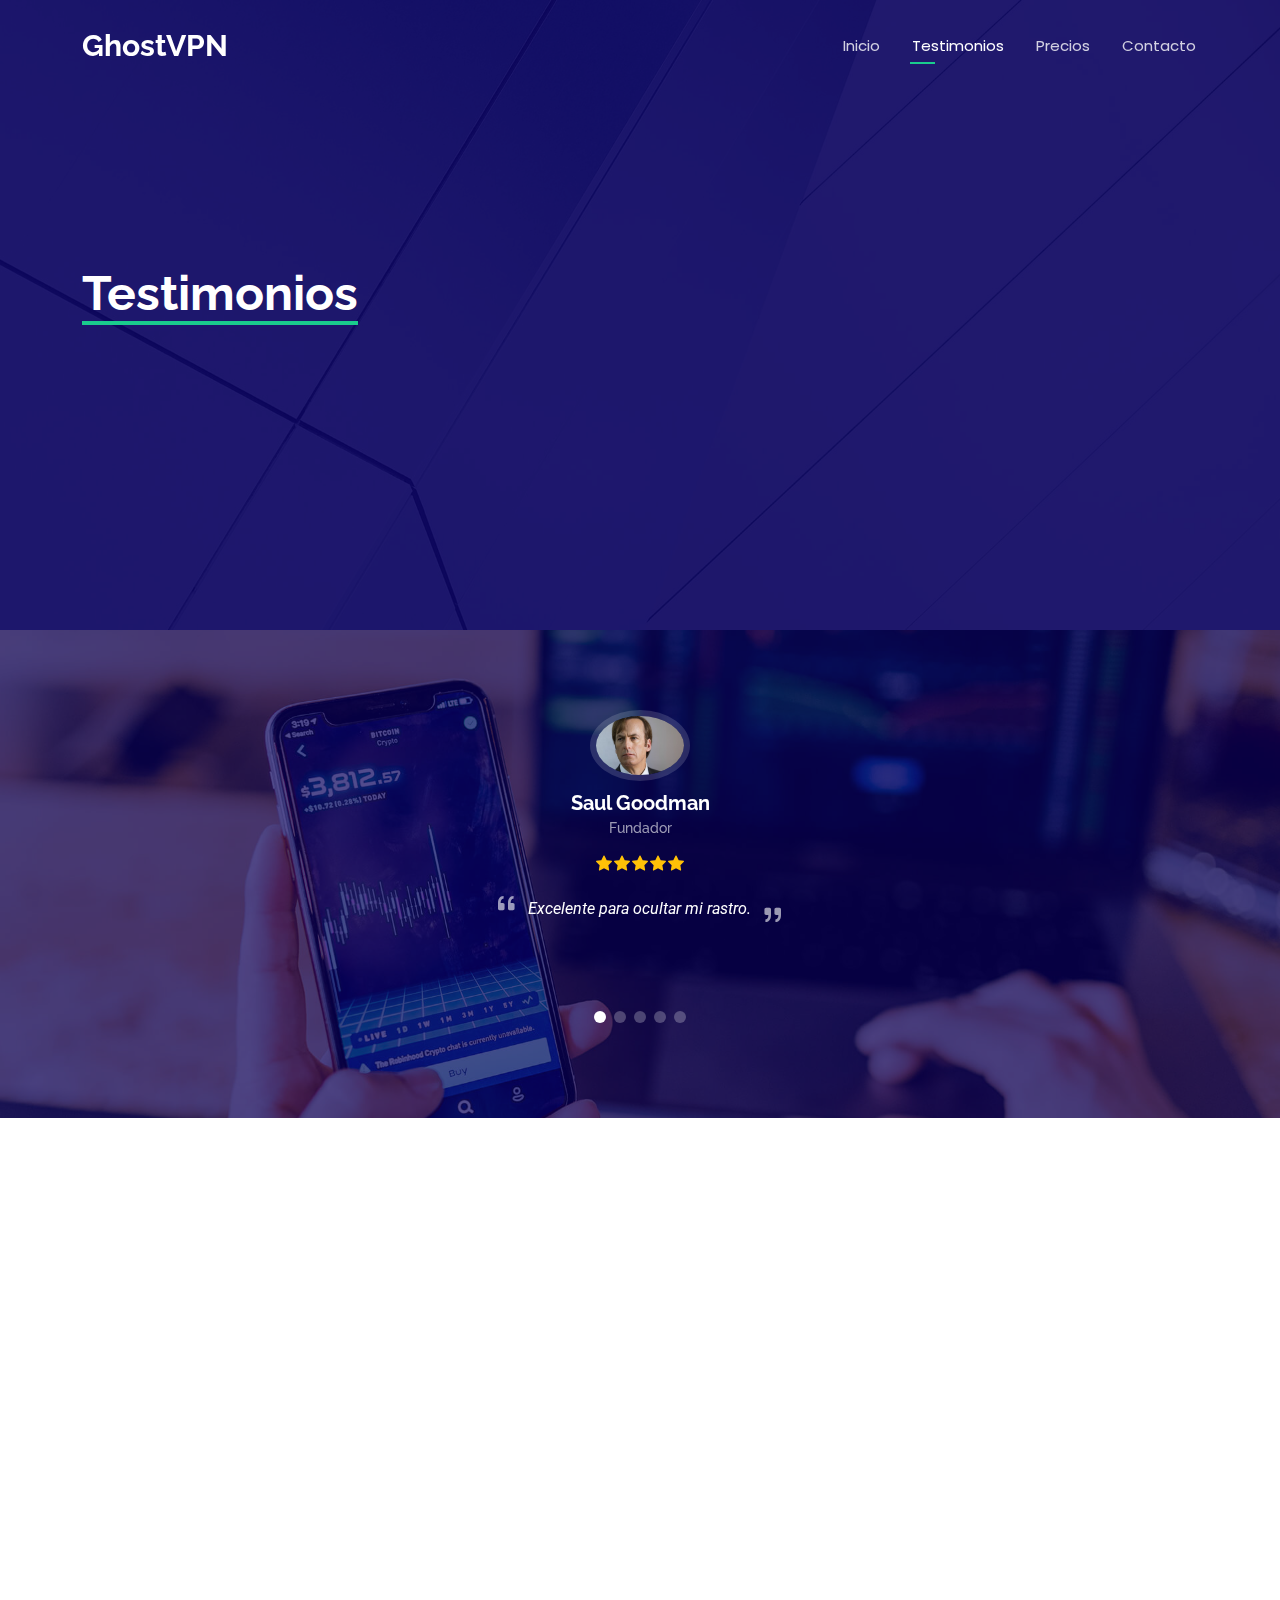
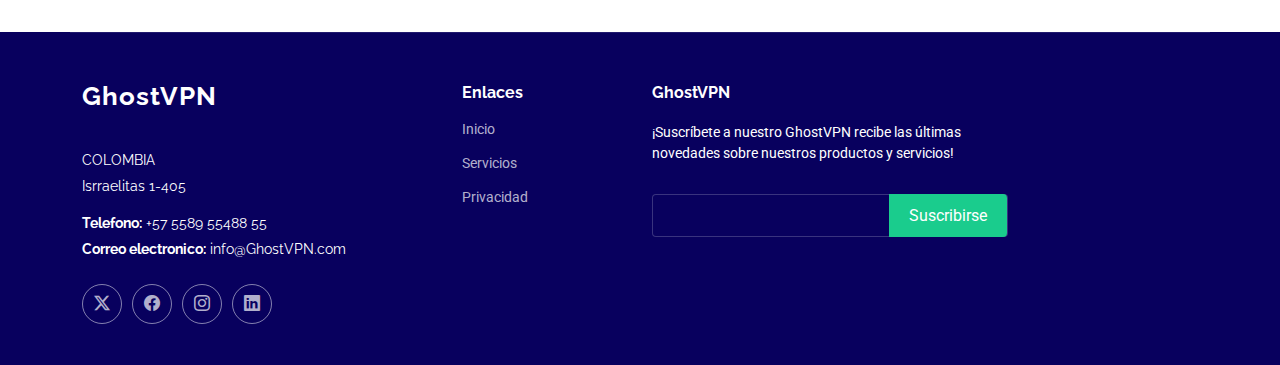
<file: galeria.html>
<!DOCTYPE html>
<html lang="en">

<head>
  <meta charset="utf-8">
  <meta content="width=device-width, initial-scale=1.0" name="viewport">
  <title>GhostVPN - Testimonios</title>
  <meta name="description" content="">
  <meta name="keywords" content="">

  <!-- Favicons -->
  <link href="assets/img/favicon.png" rel="icon">
  <link href="assets/img/apple-touch-icon.png" rel="apple-touch-icon">

  <!-- Fonts -->
  <link href="https://fonts.googleapis.com" rel="preconnect">
  <link href="https://fonts.gstatic.com" rel="preconnect" crossorigin>
  <link href="https://fonts.googleapis.com/css2?family=Roboto:ital,wght@0,100;0,300;0,400;0,500;0,700;0,900;1,100;1,300;1,400;1,500;1,700;1,900&family=Poppins:ital,wght@0,100;0,200;0,300;0,400;0,500;0,600;0,700;0,800;0,900;1,100;1,200;1,300;1,400;1,500;1,600;1,700;1,800;1,900&family=Raleway:ital,wght@0,100;0,200;0,300;0,400;0,500;0,600;0,700;0,800;0,900;1,100;1,200;1,300;1,400;1,500;1,600;1,700;1,800;1,900&display=swap" rel="stylesheet">

  <!-- Vendor CSS Files -->
  <link href="assets/vendor/bootstrap/css/bootstrap.min.css" rel="stylesheet">
  <link href="assets/vendor/bootstrap-icons/bootstrap-icons.css" rel="stylesheet">
  <link href="assets/vendor/aos/aos.css" rel="stylesheet">
  <link href="assets/vendor/glightbox/css/glightbox.min.css" rel="stylesheet">
  <link href="assets/vendor/swiper/swiper-bundle.min.css" rel="stylesheet">

  <!-- Main CSS File -->
  <link href="assets/css/main.css" rel="stylesheet">

  <!-- =======================================================
  * Template Name: Bootslander
  * Template URL: https://bootstrapmade.com/bootslander-free-bootstrap-landing-page-template/
  * Updated: Aug 07 2024 with Bootstrap v5.3.3
  * Author: BootstrapMade.com
  * License: https://bootstrapmade.com/license/
  ======================================================== -->
</head>

<body class="index-page">

  <header id="header" class="header d-flex align-items-center fixed-top">
    <div class="container-fluid container-xl position-relative d-flex align-items-center justify-content-between">

      <a href="index.html" class="logo d-flex align-items-center">
        <!-- Uncomment the line below if you also wish to use an image logo -->
        <!-- <img src="assets/img/logo.png" alt=""> -->
        <h1 class="sitename">GhostVPN</h1>
      </a>

      <nav id="navmenu" class="navmenu">
        <ul>
          <li><a href="index.html" >Inicio</a></li>
          <li><a href="#gallery"class="active">Testimonios</a></li>
          <li><a href="precios.html">Precios</a></li>
          <li><a href="#contact">Contacto</a></li>
        </ul>
        <i class="mobile-nav-toggle d-xl-none bi bi-list"></i>
      </nav>

    </div>
  </header>

  <main class="main">
    <section id="hero" class="hero section dark-background">
      <img src="assets/img/hero-bg-2.jpg" alt="" class="hero-bg">

      <div class="container">
        <div class="row gy-4 justify-content-between">
          </div>

          <div class="col-lg-6  d-flex flex-column justify-content-center" data-aos="fade-in">
            <h1><span>Testimonios</span></h1>
          </div>

        </div>
      </div>

    </section>

    <!-- Testimonials Section -->
    <section id="testimonials" class="testimonials section dark-background">

      <img src="assets/img/testimonials-bg.jpg" class="testimonials-bg" alt="">

      <div class="container" data-aos="fade-up" data-aos-delay="100">

        <div class="swiper init-swiper">
          <script type="application/json" class="swiper-config">
            {
              "loop": true,
              "speed": 600,
              "autoplay": {
                "delay": 5000
              },
              "slidesPerView": "auto",
              "pagination": {
                "el": ".swiper-pagination",
                "type": "bullets",
                "clickable": true
              }
            }
          </script>
          <div class="swiper-wrapper">

            <div class="swiper-slide">
              <div class="testimonial-item">
                <img src="assets/img/testimonials/saul.avif" class="testimonial-img" alt="">
                <h3>Saul Goodman</h3>
                <h4>Fundador</h4>
                <div class="stars">
                  <i class="bi bi-star-fill"></i><i class="bi bi-star-fill"></i><i class="bi bi-star-fill"></i><i class="bi bi-star-fill"></i><i class="bi bi-star-fill"></i>
                </div>
                <p>
                  <i class="bi bi-quote quote-icon-left"></i>
                  <span>Excelente para ocultar mi rastro.</span>
                  <i class="bi bi-quote quote-icon-right"></i>
                </p>
              </div>
            </div><!-- End testimonial item -->

            <div class="swiper-slide">
              <div class="testimonial-item">
                <img src="assets/img/testimonials/elon.webp" class="testimonial-img" alt="">
                <h3>Elon Musk</h3>
                <h4>Empresario</h4>
                <div class="stars">
                  <i class="bi bi-star-fill"></i><i class="bi bi-star-fill"></i><i class="bi bi-star-fill"></i><i class="bi bi-star-fill"></i><i class="bi bi-star-fill"></i>
                </div>
                <p>
                  <i class="bi bi-quote quote-icon-left"></i>
                  <span>Export tempor illum tamen malis malis eram quae irure esse labore quem cillum quid cillum eram malis quorum velit fore eram velit sunt aliqua noster fugiat irure amet legam anim culpa.</span>
                  <i class="bi bi-quote quote-icon-right"></i>
                </p>
              </div>
            </div><!-- End testimonial item -->

            <div class="swiper-slide">
              <div class="testimonial-item">
                <img src="assets/img/testimonials/testimonials-3.jpg" class="testimonial-img" alt="">
                <h3>Jena Karlis</h3>
                <h4>Propietaria de una franquicia</h4>
                <div class="stars">
                  <i class="bi bi-star-fill"></i><i class="bi bi-star-fill"></i><i class="bi bi-star-fill"></i><i class="bi bi-star-fill"></i><i class="bi bi-star-fill"></i>
                </div>
                <p>
                  <i class="bi bi-quote quote-icon-left"></i>
                  <span>Enim nisi quem export duis labore cillum quae magna enim sint quorum nulla quem veniam duis minim tempor labore quem eram duis noster aute amet eram fore quis sint minim.</span>
                  <i class="bi bi-quote quote-icon-right"></i>
                </p>
              </div>
            </div><!-- End testimonial item -->

            <div class="swiper-slide">
              <div class="testimonial-item">
                <img src="assets/img/testimonials/testimonials-4.jpg" class="testimonial-img" alt="">
                <h3>Matt Brandon</h3>
                <h4>Freelancer</h4>
                <div class="stars">
                  <i class="bi bi-star-fill"></i><i class="bi bi-star-fill"></i><i class="bi bi-star-fill"></i><i class="bi bi-star-fill"></i><i class="bi bi-star-fill"></i>
                </div>
                <p>
                  <i class="bi bi-quote quote-icon-left"></i>
                  <span>Fugiat enim eram quae cillum dolore dolor amet nulla culpa multos export minim fugiat minim velit minim dolor enim duis veniam ipsum anim magna sunt elit fore quem dolore labore illum veniam.</span>
                  <i class="bi bi-quote quote-icon-right"></i>
                </p>
              </div>
            </div><!-- End testimonial item -->

            <div class="swiper-slide">
              <div class="testimonial-item">
                <img src="assets/img/testimonials/testimonials-5.jpg" class="testimonial-img" alt="">
                <h3>John Larson</h3>
                <h4>Empresario</h4>
                <div class="stars">
                  <i class="bi bi-star-fill"></i><i class="bi bi-star-fill"></i><i class="bi bi-star-fill"></i><i class="bi bi-star-fill"></i><i class="bi bi-star-fill"></i>
                </div>
                <p>
                  <i class="bi bi-quote quote-icon-left"></i>
                  <span>Quis quorum aliqua sint quem legam fore sunt eram irure aliqua veniam tempor noster veniam enim culpa labore duis sunt culpa nulla illum cillum fugiat legam esse veniam culpa fore nisi cillum quid.</span>
                  <i class="bi bi-quote quote-icon-right"></i>
                </p>
              </div>
            </div><!-- End testimonial item -->

          </div>
          <div class="swiper-pagination"></div>
        </div>

      </div>

    </section><!-- /Testimonials Section -->
    <!-- Contact Section -->
    <section id="contact" class="contact section">

      <!-- Section Title -->
      <div class="container section-title" data-aos="fade-up">
        <h2>Contactanos</h2>
        <div><span>¿Necesitas nuestra ayuda?</span> <span class="description-title">Escríbenos un mensaje</span></div>
      </div><!-- End Section Title -->

      <div class="container" data-aos="fade" data-aos-delay="100">

        <div class="row gy-4">

          <div class="col-lg-4">
            <div class="info-item d-flex" data-aos="fade-up" data-aos-delay="200">
              <i class="bi bi-geo-alt flex-shrink-0"></i>
              <div>
                <h3>Ubicación</h3>
                <p>Garzon-Huila COLOMBIA</p>
              </div>
            </div><!-- End Info Item -->

            <div class="info-item d-flex" data-aos="fade-up" data-aos-delay="300">
              <i class="bi bi-telephone flex-shrink-0"></i>
              <div>
                <h3>Teléfono</h3>
                <p>+57 1254789654</p>
              </div>
            </div><!-- End Info Item -->

            <div class="info-item d-flex" data-aos="fade-up" data-aos-delay="400">
              <i class="bi bi-envelope flex-shrink-0"></i>
              <div>
                <h3>Gmail</h3>
                <p>info@GhostVPN.com</p>
              </div>
            </div><!-- End Info Item -->

          </div>

          <div class="col-lg-8">
            <form action="forms/contact.php" method="post" class="php-email-form" data-aos="fade-up" data-aos-delay="200">
              <div class="row gy-4">

                <div class="col-md-6">
                  <input type="text" name="name" class="form-control" placeholder="Nombre" required="">
                </div>

                <div class="col-md-6 ">
                  <input type="email" class="form-control" name="email" placeholder="Correo electrónico" required="">
                </div>

                <div class="col-md-12">
                  <textarea class="form-control" name="message" rows="6" placeholder="Mensaje" required=""></textarea>
                </div>

                <div class="col-md-12 text-center">
                  <div class="loading">Cargando</div>
                  <div class="error-message"></div>
                  <div class="sent-message"> Tu mensaje fue enviado</div>

                  <button type="submit">Enviar Mensaje</button>
                </div>

              </div>
            </form>
          </div><!-- End Contact Form -->

        </div>

      </div>

    </section><!-- /Contact Section -->

  </main>

  <footer id="footer" class="footer dark-background">

    <div class="container footer-top">
      <div class="row gy-4">
        <div class="col-lg-4 col-md-6 footer-about">
          <a href="index.html" class="logo d-flex align-items-center">
            <span class="sitename">GhostVPN</span>
          </a>
          <div class="footer-contact pt-3">
            <p>COLOMBIA</p>
            <p>Isrraelitas 1-405</p>
            <p class="mt-3"><strong>Telefono:</strong> <span>+57 5589 55488 55</span></p>
            <p><strong>Correo electronico:</strong> <span>info@GhostVPN.com</span></p>
          </div>
          <div class="social-links d-flex mt-4">
            <a href=""><i class="bi bi-twitter-x"></i></a>
            <a href=""><i class="bi bi-facebook"></i></a>
            <a href=""><i class="bi bi-instagram"></i></a>
            <a href=""><i class="bi bi-linkedin"></i></a>
          </div>
        </div>

        <div class="col-lg-2 col-md-3 footer-links">
          <h4>Enlaces</h4>
          <ul>
            <li><a href="#">Inicio</a></li>    
            <li><a href="#">Servicios</a></li>
            <li><a href="#">Privacidad</a></li>
          </ul>
        </div>

        <div class="col-lg-4 col-md-12 footer-newsletter">
          <h4>GhostVPN</h4>
          <p>¡Suscríbete a nuestro GhostVPN recibe las últimas novedades sobre nuestros productos y servicios!</p>
          <form action="forms/newsletter.php" method="post" class="php-email-form">
            <div class="newsletter-form"><input type="email" name="email"><input type="submit" value="Suscribirse"></div>
            <div class="loading">Cargando</div>
            <div class="error-message"></div>
            <div class="sent-message">Su solicitud de suscripción ha sido enviada. Gracias.!</div>
          </form>
        </div>

      </div>
    </div>

   

  </footer>

  <!-- Scroll Top -->
  <a href="#" id="scroll-top" class="scroll-top d-flex align-items-center justify-content-center"><i class="bi bi-arrow-up-short"></i></a>

  <!-- Preloader -->
  <div id="preloader"></div>

  <!-- Vendor JS Files -->
  <script src="assets/vendor/bootstrap/js/bootstrap.bundle.min.js"></script>
  <script src="assets/vendor/php-email-form/validate.js"></script>
  <script src="assets/vendor/aos/aos.js"></script>
  <script src="assets/vendor/glightbox/js/glightbox.min.js"></script>
  <script src="assets/vendor/purecounter/purecounter_vanilla.js"></script>
  <script src="assets/vendor/swiper/swiper-bundle.min.js"></script>

  <!-- Main JS File -->
  <script src="assets/js/main.js"></script>

</body>

</html>
</file>
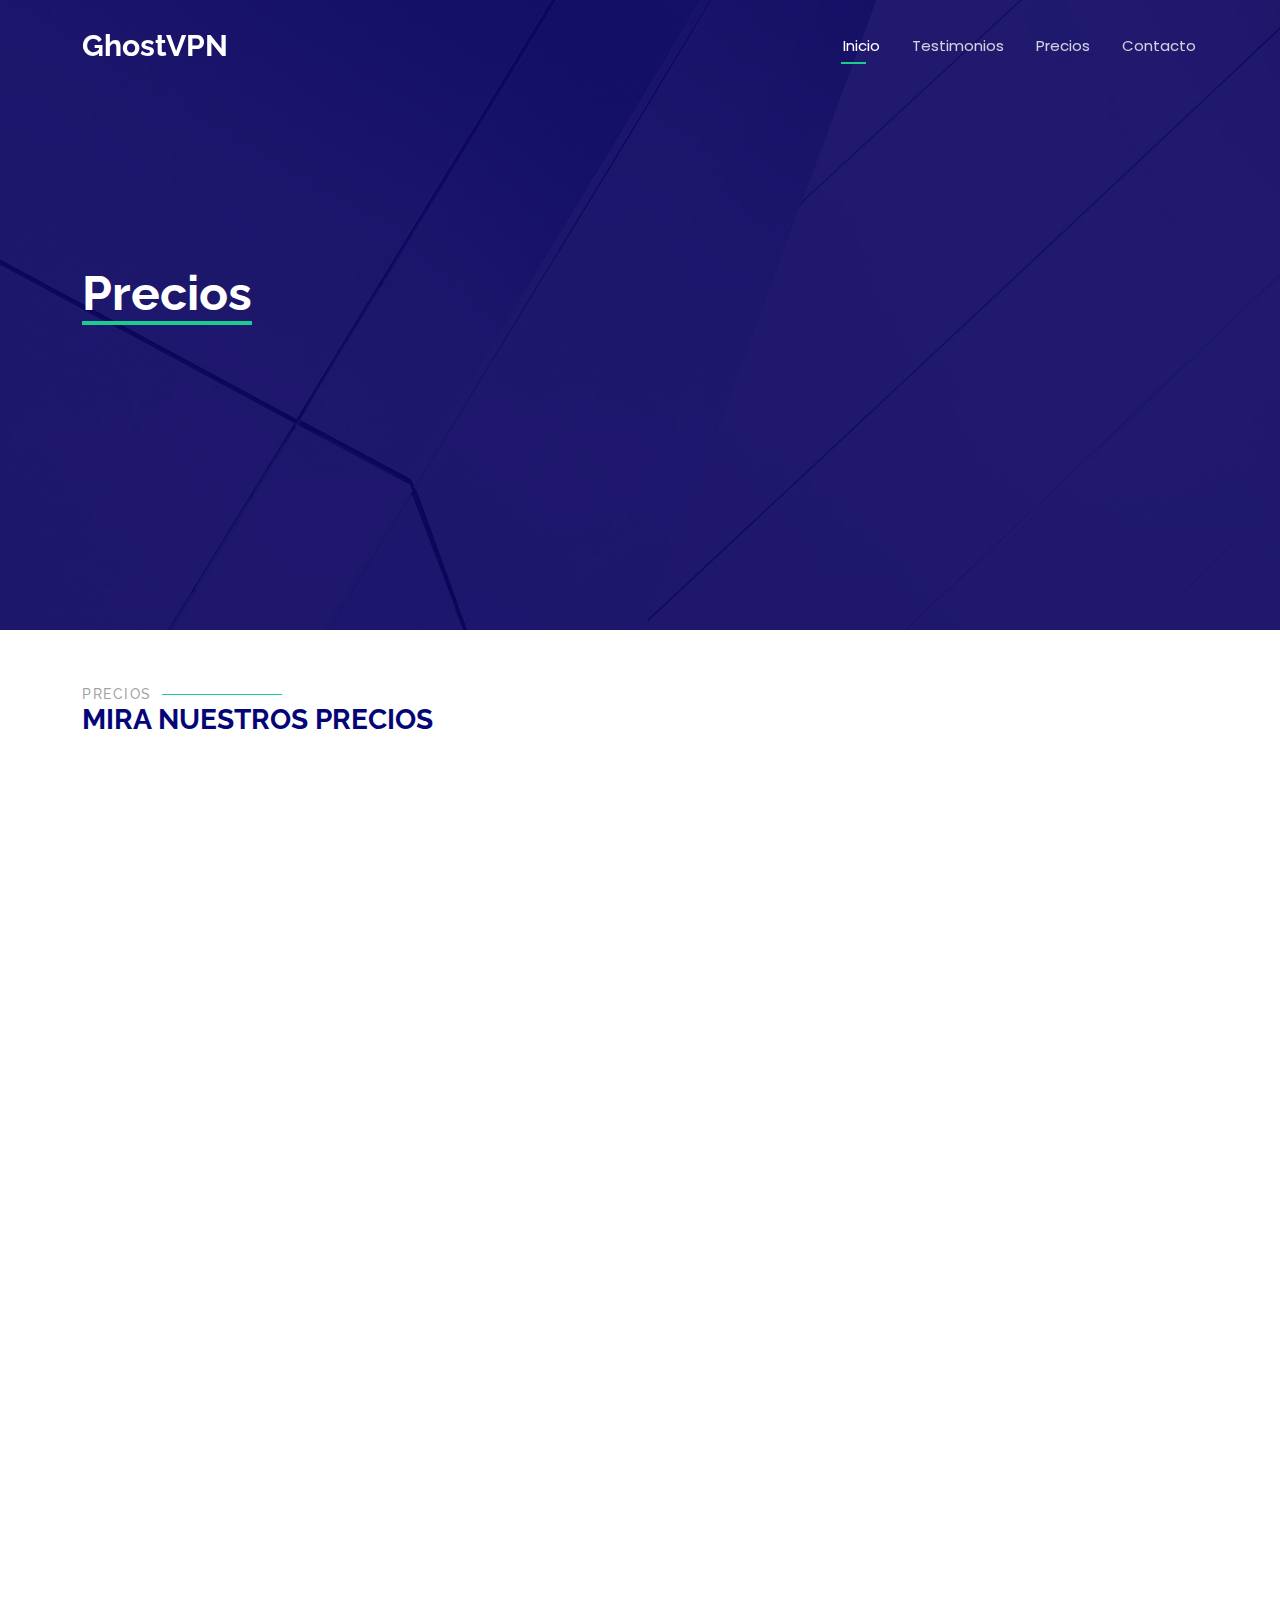
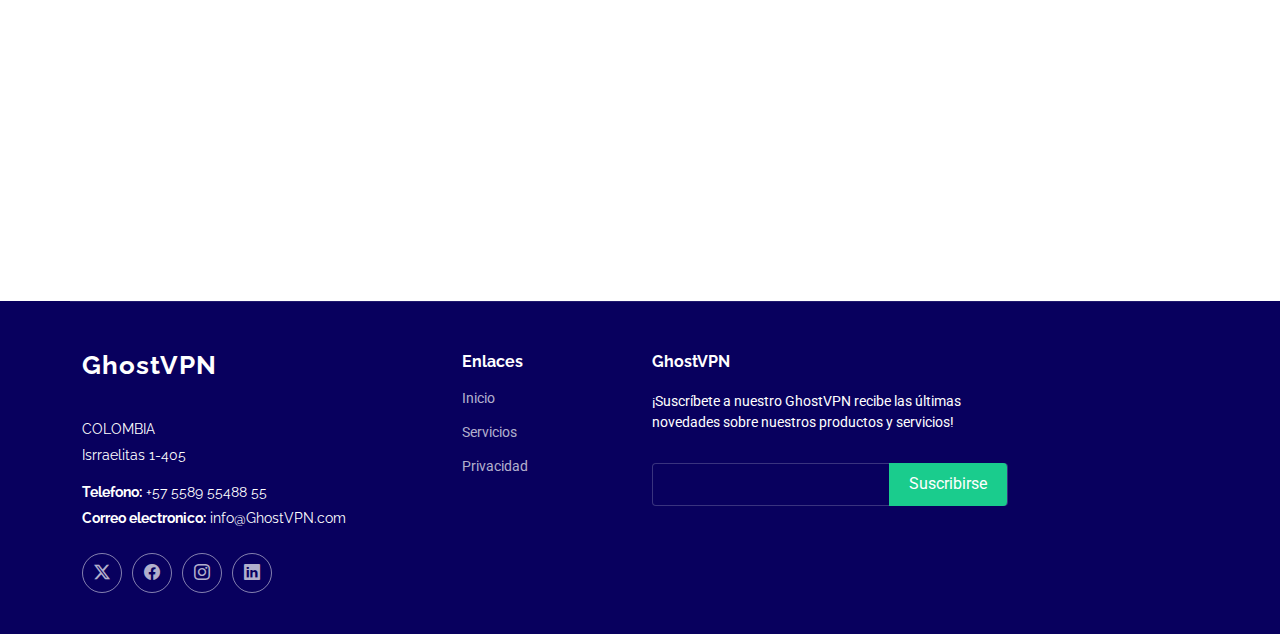
<file: precios.html>
<!DOCTYPE html>
<html lang="en">

<head>
  <meta charset="utf-8">
  <meta content="width=device-width, initial-scale=1.0" name="viewport">
  <title>GhostVPN - Precios</title>
  <meta name="description" content="">
  <meta name="keywords" content="">

  <!-- Favicons -->
  <link href="assets/img/favicon.png" rel="icon">
  <link href="assets/img/apple-touch-icon.png" rel="apple-touch-icon">

  <!-- Fonts -->
  <link href="https://fonts.googleapis.com" rel="preconnect">
  <link href="https://fonts.gstatic.com" rel="preconnect" crossorigin>
  <link href="https://fonts.googleapis.com/css2?family=Roboto:ital,wght@0,100;0,300;0,400;0,500;0,700;0,900;1,100;1,300;1,400;1,500;1,700;1,900&family=Poppins:ital,wght@0,100;0,200;0,300;0,400;0,500;0,600;0,700;0,800;0,900;1,100;1,200;1,300;1,400;1,500;1,600;1,700;1,800;1,900&family=Raleway:ital,wght@0,100;0,200;0,300;0,400;0,500;0,600;0,700;0,800;0,900;1,100;1,200;1,300;1,400;1,500;1,600;1,700;1,800;1,900&display=swap" rel="stylesheet">

  <!-- Vendor CSS Files -->
  <link href="assets/vendor/bootstrap/css/bootstrap.min.css" rel="stylesheet">
  <link href="assets/vendor/bootstrap-icons/bootstrap-icons.css" rel="stylesheet">
  <link href="assets/vendor/aos/aos.css" rel="stylesheet">
  <link href="assets/vendor/glightbox/css/glightbox.min.css" rel="stylesheet">
  <link href="assets/vendor/swiper/swiper-bundle.min.css" rel="stylesheet">

  <!-- Main CSS File -->
  <link href="assets/css/main.css" rel="stylesheet">

  <!-- =======================================================
  * Template Name: Bootslander
  * Template URL: https://bootstrapmade.com/bootslander-free-bootstrap-landing-page-template/
  * Updated: Aug 07 2024 with Bootstrap v5.3.3
  * Author: BootstrapMade.com
  * License: https://bootstrapmade.com/license/
  ======================================================== -->
</head>

<body class="index-page">

  <header id="header" class="header d-flex align-items-center fixed-top">
    <div class="container-fluid container-xl position-relative d-flex align-items-center justify-content-between">

      <a href="index.html" class="logo d-flex align-items-center">
        <!-- Uncomment the line below if you also wish to use an image logo -->
        <!-- <img src="assets/img/logo.png" alt=""> -->
        <h1 class="sitename">GhostVPN</h1>
      </a>

      <nav id="navmenu" class="navmenu">
        <ul>
          <li><a href="index.html" class="active">Inicio</a></li>
          <li><a href="galeria.html">Testimonios</a></li>
          <li><a href="#pricing">Precios</a></li>
          <li><a href="#contact">Contacto</a></li>
        </ul>
        <i class="mobile-nav-toggle d-xl-none bi bi-list"></i>
      </nav>

    </div>
  </header>

  <main class="main">

    <!-- Hero Section -->
    <section id="hero" class="hero section dark-background">
      <img src="assets/img/hero-bg-2.jpg" alt="" class="hero-bg">

      <div class="container">
        <div class="row gy-4 justify-content-between">
          </div>

          <div class="col-lg-6  d-flex flex-column justify-content-center" data-aos="fade-in">
            <h1><span>Precios</span></h1>
          </div>

        </div>
      </div>

    </section><!-- /Hero Section -->
    <!-- Testimonials Section -->
    <!-- Pricing Section -->
    <section id="pricing" class="pricing section">

      <!-- Section Title -->
      <div class="container section-title" data-aos="fade-up">
        <h2>Precios</h2>
        <div><span>Mira nuestros</span> <span class="description-title">Precios</span></div>
      </div><!-- End Section Title -->

      <div class="container">

        <div class="row gy-4">

          <div class="col-lg-4" data-aos="zoom-in" data-aos-delay="100">
            <div class="pricing-item">
              <h3>Plan gratis</h3>
              <p class="description">Si quieres probar la perfección de nuestro servicio.</p>
              <h4><sup>$</sup>0<span> / mes</span></h4>
              <a href="#" class="cta-btn">Comenzar prueba gratuita</a>
              <p class="text-center small">No se requiere tarjeta de crédito</p>
              <ul>
                <li><i class="bi bi-check"></i> <span>6 países disponibles</span></li>
                <li><i class="bi bi-check"></i> <span>10 horas de prueba</span></li>
                <li class="na"><i class="bi bi-x"></i> <span>Servicio 24 horas</span></li>
                <li class="na"><i class="bi bi-x"></i> <span>Todos los países disponibles</span></li>
              </ul>
            </div>
          </div><!-- End Pricing Item -->

          <div class="col-lg-4" data-aos="zoom-in" data-aos-delay="200">
            <div class="pricing-item featured">
              <p class="popular">Popular</p>
              <h3>Plan para negocios</h3>
              <p class="description">Ullam mollitia quasi nobis soluta in voluptatum et sint palora dex strater</p>
              <h4><sup>$</sup>29<span> / mes</span></h4>
              <a href="#" class="cta-btn">Adquirir</a>
              <p class="text-center small">Cancela antes de 14 días</p>
              <ul>
                <li><i class="bi bi-check"></i> <span>Todos los países disponibles</span></li>
                <li><i class="bi bi-check"></i> <span>Uso ilimitado</span></li>
                <li><i class="bi bi-check"></i> <span>Hasta 12 dispositivos</span></li>
                <li><i class="bi bi-check"></i> <span>Servicio 24 horas</span></li>

            </div>
          </div><!-- End Pricing Item -->

          <div class="col-lg-4" data-aos="zoom-in" data-aos-delay="300">
            <div class="pricing-item">
              <h3>Plan personalizado</h3>
              <p class="description">Contáctanos para crear un plan acorde a tus necesidades</p>
              <h4><sup>$</sup>100<span> / mes</span></h4>
              <a href="#" class="cta-btn">Escríbenos</a>
              <p class="text-center small">Recibe respuesta en menos de una hora</p>
              <ul>
                <li><i class="bi bi-check"></i> <span>Todos los países disponibles</span></li>
                <li><i class="bi bi-check"></i> <span>Uso ilimitado</span></li>
                <li><i class="bi bi-check"></i> <span>Hasta 12 dispositivos</span></li>
                <li><i class="bi bi-check"></i> <span>Servicio 24 horas</span></li>
              </ul>
            </div>
          </div><!-- End Pricing Item -->

        </div>

      </div>

    </section><!-- /Pricing Section -->

    <section id="contact" class="contact section">

      <!-- Section Title -->
      <div class="container section-title" data-aos="fade-up">
        <h2>Contactanos</h2>
        <div><span>¿Necesitas nuestra ayuda?</span> <span class="description-title">Escríbenos un mensaje</span></div>
      </div><!-- End Section Title -->

      <div class="container" data-aos="fade" data-aos-delay="100">

        <div class="row gy-4">

          <div class="col-lg-4">
            <div class="info-item d-flex" data-aos="fade-up" data-aos-delay="200">
              <i class="bi bi-geo-alt flex-shrink-0"></i>
              <div>
                <h3>Ubicación</h3>
                <p>Garzon-Huila COLOMBIA</p>
              </div>
            </div><!-- End Info Item -->

            <div class="info-item d-flex" data-aos="fade-up" data-aos-delay="300">
              <i class="bi bi-telephone flex-shrink-0"></i>
              <div>
                <h3>Teléfono</h3>
                <p>+57 1254789654</p>
              </div>
            </div><!-- End Info Item -->

            <div class="info-item d-flex" data-aos="fade-up" data-aos-delay="400">
              <i class="bi bi-envelope flex-shrink-0"></i>
              <div>
                <h3>Gmail</h3>
                <p>info@GhostVPN.com</p>
              </div>
            </div><!-- End Info Item -->

          </div>

          <div class="col-lg-8">
            <form action="forms/contact.php" method="post" class="php-email-form" data-aos="fade-up" data-aos-delay="200">
              <div class="row gy-4">

                <div class="col-md-6">
                  <input type="text" name="name" class="form-control" placeholder="Nombre" required="">
                </div>

                <div class="col-md-6 ">
                  <input type="email" class="form-control" name="email" placeholder="Correo electrónico" required="">
                </div>

                <div class="col-md-12">
                  <textarea class="form-control" name="message" rows="6" placeholder="Mensaje" required=""></textarea>
                </div>

                <div class="col-md-12 text-center">
                  <div class="loading">Cargando</div>
                  <div class="error-message"></div>
                  <div class="sent-message"> Tu mensaje fue enviado</div>

                  <button type="submit">Enviar Mensaje</button>
                </div>

              </div>
            </form>
          </div><!-- End Contact Form -->

        </div>

      </div>

    </section><!-- /Contact Section -->

  </main>

  <footer id="footer" class="footer dark-background">

    <div class="container footer-top">
      <div class="row gy-4">
        <div class="col-lg-4 col-md-6 footer-about">
          <a href="index.html" class="logo d-flex align-items-center">
            <span class="sitename">GhostVPN</span>
          </a>
          <div class="footer-contact pt-3">
            <p>COLOMBIA</p>
            <p>Isrraelitas 1-405</p>
            <p class="mt-3"><strong>Telefono:</strong> <span>+57 5589 55488 55</span></p>
            <p><strong>Correo electronico:</strong> <span>info@GhostVPN.com</span></p>
          </div>
          <div class="social-links d-flex mt-4">
            <a href=""><i class="bi bi-twitter-x"></i></a>
            <a href=""><i class="bi bi-facebook"></i></a>
            <a href=""><i class="bi bi-instagram"></i></a>
            <a href=""><i class="bi bi-linkedin"></i></a>
          </div>
        </div>

        <div class="col-lg-2 col-md-3 footer-links">
          <h4>Enlaces</h4>
          <ul>
            <li><a href="#">Inicio</a></li>    
            <li><a href="#">Servicios</a></li>
            <li><a href="#">Privacidad</a></li>
          </ul>
        </div>

        <div class="col-lg-4 col-md-12 footer-newsletter">
          <h4>GhostVPN</h4>
          <p>¡Suscríbete a nuestro GhostVPN recibe las últimas novedades sobre nuestros productos y servicios!</p>
          <form action="forms/newsletter.php" method="post" class="php-email-form">
            <div class="newsletter-form"><input type="email" name="email"><input type="submit" value="Suscribirse"></div>
            <div class="loading">Cargando</div>
            <div class="error-message"></div>
            <div class="sent-message">Su solicitud de suscripción ha sido enviada. Gracias.!</div>
          </form>
        </div>

      </div>
    </div>

   

  </footer>

  <!-- Scroll Top -->
  <a href="#" id="scroll-top" class="scroll-top d-flex align-items-center justify-content-center"><i class="bi bi-arrow-up-short"></i></a>

  <!-- Preloader -->
  <div id="preloader"></div>

  <!-- Vendor JS Files -->
  <script src="assets/vendor/bootstrap/js/bootstrap.bundle.min.js"></script>
  <script src="assets/vendor/php-email-form/validate.js"></script>
  <script src="assets/vendor/aos/aos.js"></script>
  <script src="assets/vendor/glightbox/js/glightbox.min.js"></script>
  <script src="assets/vendor/purecounter/purecounter_vanilla.js"></script>
  <script src="assets/vendor/swiper/swiper-bundle.min.js"></script>

  <!-- Main JS File -->
  <script src="assets/js/main.js"></script>

</body>

</html>
</file>
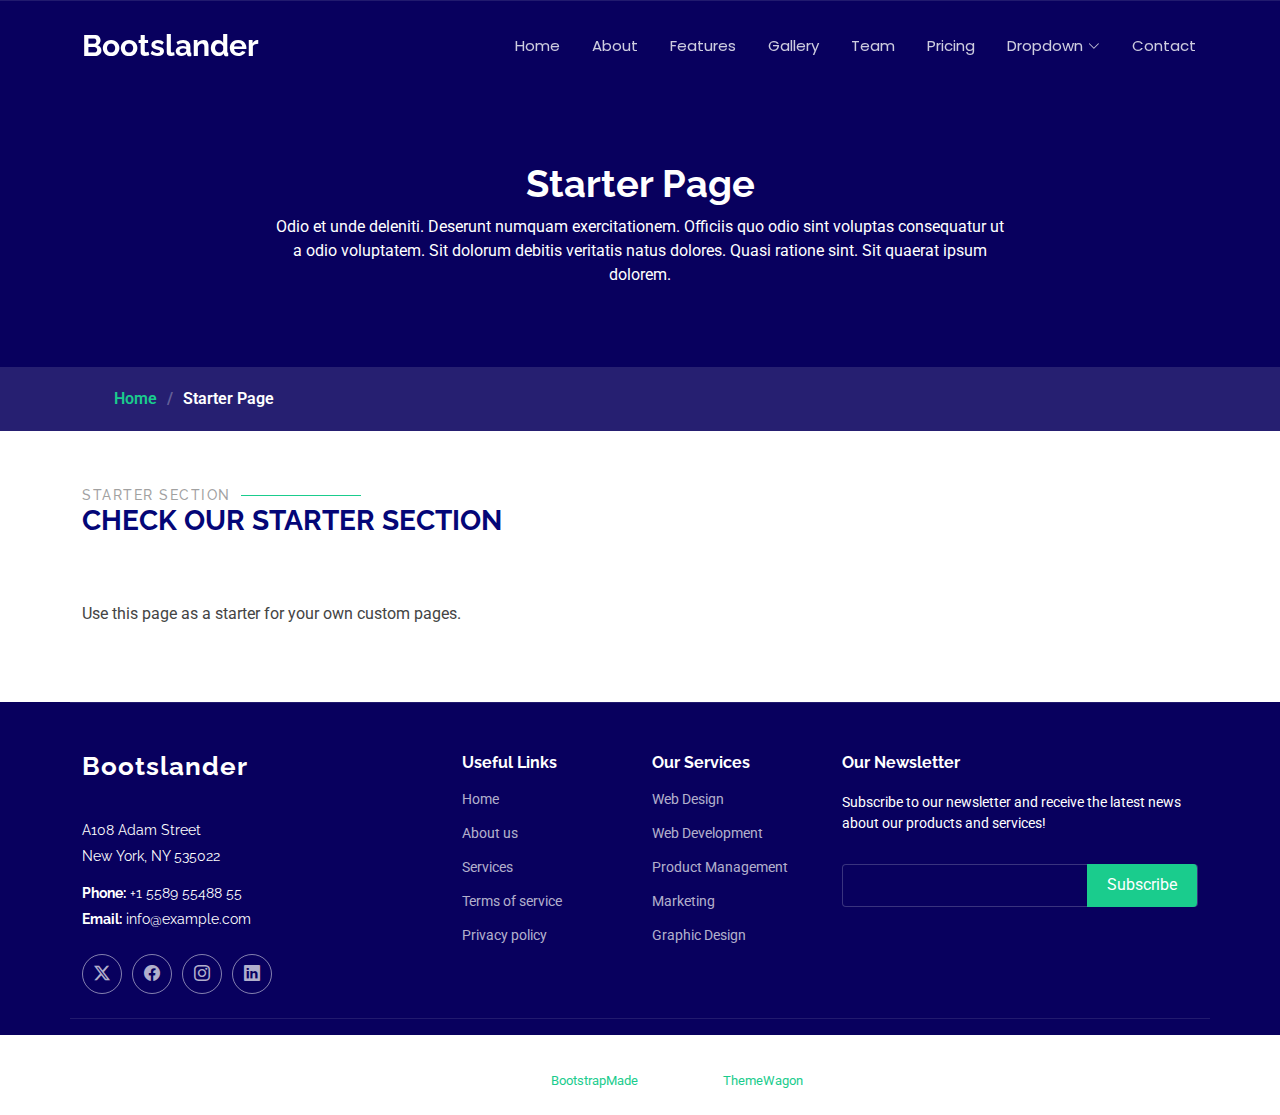
<file: starter-page.html>
<!DOCTYPE html>
<html lang="en">

<head>
  <meta charset="utf-8">
  <meta content="width=device-width, initial-scale=1.0" name="viewport">
  <title>Starter Page - Bootslander Bootstrap Template</title>
  <meta name="description" content="">
  <meta name="keywords" content="">

  <!-- Favicons -->
  <link href="assets/img/favicon.png" rel="icon">
  <link href="assets/img/apple-touch-icon.png" rel="apple-touch-icon">

  <!-- Fonts -->
  <link href="https://fonts.googleapis.com" rel="preconnect">
  <link href="https://fonts.gstatic.com" rel="preconnect" crossorigin>
  <link href="https://fonts.googleapis.com/css2?family=Roboto:ital,wght@0,100;0,300;0,400;0,500;0,700;0,900;1,100;1,300;1,400;1,500;1,700;1,900&family=Poppins:ital,wght@0,100;0,200;0,300;0,400;0,500;0,600;0,700;0,800;0,900;1,100;1,200;1,300;1,400;1,500;1,600;1,700;1,800;1,900&family=Raleway:ital,wght@0,100;0,200;0,300;0,400;0,500;0,600;0,700;0,800;0,900;1,100;1,200;1,300;1,400;1,500;1,600;1,700;1,800;1,900&display=swap" rel="stylesheet">

  <!-- Vendor CSS Files -->
  <link href="assets/vendor/bootstrap/css/bootstrap.min.css" rel="stylesheet">
  <link href="assets/vendor/bootstrap-icons/bootstrap-icons.css" rel="stylesheet">
  <link href="assets/vendor/aos/aos.css" rel="stylesheet">
  <link href="assets/vendor/glightbox/css/glightbox.min.css" rel="stylesheet">
  <link href="assets/vendor/swiper/swiper-bundle.min.css" rel="stylesheet">

  <!-- Main CSS File -->
  <link href="assets/css/main.css" rel="stylesheet">

  <!-- =======================================================
  * Template Name: Bootslander
  * Template URL: https://bootstrapmade.com/bootslander-free-bootstrap-landing-page-template/
  * Updated: Aug 07 2024 with Bootstrap v5.3.3
  * Author: BootstrapMade.com
  * License: https://bootstrapmade.com/license/
  ======================================================== -->
</head>

<body class="starter-page-page">

  <header id="header" class="header d-flex align-items-center fixed-top">
    <div class="container-fluid container-xl position-relative d-flex align-items-center justify-content-between">

      <a href="index.html" class="logo d-flex align-items-center">
        <!-- Uncomment the line below if you also wish to use an image logo -->
        <!-- <img src="assets/img/logo.png" alt=""> -->
        <h1 class="sitename">Bootslander</h1>
      </a>

      <nav id="navmenu" class="navmenu">
        <ul>
          <li><a href="#hero">Home</a></li>
          <li><a href="#about">About</a></li>
          <li><a href="#features">Features</a></li>
          <li><a href="#gallery">Gallery</a></li>
          <li><a href="#team">Team</a></li>
          <li><a href="#pricing">Pricing</a></li>
          <li class="dropdown"><a href="#"><span>Dropdown</span> <i class="bi bi-chevron-down toggle-dropdown"></i></a>
            <ul>
              <li><a href="#">Dropdown 1</a></li>
              <li class="dropdown"><a href="#"><span>Deep Dropdown</span> <i class="bi bi-chevron-down toggle-dropdown"></i></a>
                <ul>
                  <li><a href="#">Deep Dropdown 1</a></li>
                  <li><a href="#">Deep Dropdown 2</a></li>
                  <li><a href="#">Deep Dropdown 3</a></li>
                  <li><a href="#">Deep Dropdown 4</a></li>
                  <li><a href="#">Deep Dropdown 5</a></li>
                </ul>
              </li>
              <li><a href="#">Dropdown 2</a></li>
              <li><a href="#">Dropdown 3</a></li>
              <li><a href="#">Dropdown 4</a></li>
            </ul>
          </li>
          <li><a href="#contact">Contact</a></li>
        </ul>
        <i class="mobile-nav-toggle d-xl-none bi bi-list"></i>
      </nav>

    </div>
  </header>

  <main class="main">

    <!-- Page Title -->
    <div class="page-title dark-background" data-aos="fade">
      <div class="heading">
        <div class="container">
          <div class="row d-flex justify-content-center text-center">
            <div class="col-lg-8">
              <h1>Starter Page</h1>
              <p class="mb-0">Odio et unde deleniti. Deserunt numquam exercitationem. Officiis quo odio sint voluptas consequatur ut a odio voluptatem. Sit dolorum debitis veritatis natus dolores. Quasi ratione sint. Sit quaerat ipsum dolorem.</p>
            </div>
          </div>
        </div>
      </div>
      <nav class="breadcrumbs">
        <div class="container">
          <ol>
            <li><a href="index.html">Home</a></li>
            <li class="current">Starter Page</li>
          </ol>
        </div>
      </nav>
    </div><!-- End Page Title -->

    <!-- Starter Section Section -->
    <section id="starter-section" class="starter-section section">

      <!-- Section Title -->
      <div class="container section-title" data-aos="fade-up">
        <h2>Starter Section</h2>
        <div><span>Check Our</span> <span class="description-title">Starter Section</span></div>
      </div><!-- End Section Title -->

      <div class="container" data-aos="fade-up">
        <p>Use this page as a starter for your own custom pages.</p>
      </div>

    </section><!-- /Starter Section Section -->

  </main>

  <footer id="footer" class="footer dark-background">

    <div class="container footer-top">
      <div class="row gy-4">
        <div class="col-lg-4 col-md-6 footer-about">
          <a href="index.html" class="logo d-flex align-items-center">
            <span class="sitename">Bootslander</span>
          </a>
          <div class="footer-contact pt-3">
            <p>A108 Adam Street</p>
            <p>New York, NY 535022</p>
            <p class="mt-3"><strong>Phone:</strong> <span>+1 5589 55488 55</span></p>
            <p><strong>Email:</strong> <span>info@example.com</span></p>
          </div>
          <div class="social-links d-flex mt-4">
            <a href=""><i class="bi bi-twitter-x"></i></a>
            <a href=""><i class="bi bi-facebook"></i></a>
            <a href=""><i class="bi bi-instagram"></i></a>
            <a href=""><i class="bi bi-linkedin"></i></a>
          </div>
        </div>

        <div class="col-lg-2 col-md-3 footer-links">
          <h4>Useful Links</h4>
          <ul>
            <li><a href="#">Home</a></li>
            <li><a href="#">About us</a></li>
            <li><a href="#">Services</a></li>
            <li><a href="#">Terms of service</a></li>
            <li><a href="#">Privacy policy</a></li>
          </ul>
        </div>

        <div class="col-lg-2 col-md-3 footer-links">
          <h4>Our Services</h4>
          <ul>
            <li><a href="#">Web Design</a></li>
            <li><a href="#">Web Development</a></li>
            <li><a href="#">Product Management</a></li>
            <li><a href="#">Marketing</a></li>
            <li><a href="#">Graphic Design</a></li>
          </ul>
        </div>

        <div class="col-lg-4 col-md-12 footer-newsletter">
          <h4>Our Newsletter</h4>
          <p>Subscribe to our newsletter and receive the latest news about our products and services!</p>
          <form action="forms/newsletter.php" method="post" class="php-email-form">
            <div class="newsletter-form"><input type="email" name="email"><input type="submit" value="Subscribe"></div>
            <div class="loading">Loading</div>
            <div class="error-message"></div>
            <div class="sent-message">Your subscription request has been sent. Thank you!</div>
          </form>
        </div>

      </div>
    </div>

    <div class="container copyright text-center mt-4">
      <p>© <span>Copyright</span> <strong class="px-1 sitename">Bootslander</strong> <span>All Rights Reserved</span></p>
      <div class="credits">
        <!-- All the links in the footer should remain intact. -->
        <!-- You can delete the links only if you've purchased the pro version. -->
        <!-- Licensing information: https://bootstrapmade.com/license/ -->
        <!-- Purchase the pro version with working PHP/AJAX contact form: [buy-url] -->
        Designed by <a href="https://bootstrapmade.com/">BootstrapMade</a> Distributed By <a href="https://themewagon.com">ThemeWagon</a>
      </div>
    </div>

  </footer>

  <!-- Scroll Top -->
  <a href="#" id="scroll-top" class="scroll-top d-flex align-items-center justify-content-center"><i class="bi bi-arrow-up-short"></i></a>

  <!-- Preloader -->
  <div id="preloader"></div>

  <!-- Vendor JS Files -->
  <script src="assets/vendor/bootstrap/js/bootstrap.bundle.min.js"></script>
  <script src="assets/vendor/php-email-form/validate.js"></script>
  <script src="assets/vendor/aos/aos.js"></script>
  <script src="assets/vendor/glightbox/js/glightbox.min.js"></script>
  <script src="assets/vendor/purecounter/purecounter_vanilla.js"></script>
  <script src="assets/vendor/swiper/swiper-bundle.min.js"></script>

  <!-- Main JS File -->
  <script src="assets/js/main.js"></script>

</body>

</html>
</file>
<file: assets/css/main.css>
:root {
  --default-font: "Roboto",  system-ui, -apple-system, "Segoe UI", Roboto, "Helvetica Neue", Arial, "Noto Sans", "Liberation Sans", sans-serif, "Apple Color Emoji", "Segoe UI Emoji", "Segoe UI Symbol", "Noto Color Emoji";
  --heading-font: "Raleway",  sans-serif;
  --nav-font: "Poppins",  sans-serif;
}

:root { 
  --background-color: #ffffff;
  --default-color: #444444;
  --heading-color: #040677;
  --accent-color: #1acc8d;
  --surface-color: #ffffff;
  --contrast-color: #ffffff;
}

:root {
  --nav-color: #ffffff;
  --nav-hover-color: #1acc8d;
  --nav-mobile-background-color: #ffffff;
  --nav-dropdown-background-color: #ffffff;
  --nav-dropdown-color: #444444;
  --nav-dropdown-hover-color: #1acc8d;
}

.light-background {
  --background-color: #f4f5fe;
  --surface-color: #ffffff;
}

.dark-background {
  --background-color: #08005e;
  --default-color: #ffffff;
  --heading-color: #ffffff;
  --surface-color: #0c0091;
  --contrast-color: #ffffff;
}

:root {
  scroll-behavior: smooth;
}

body {
  color: var(--default-color);
  background-color: var(--background-color);
  font-family: var(--default-font);
}

a {
  color: var(--accent-color);
  text-decoration: none;
  transition: 0.3s;
}

a:hover {
  color: color-mix(in srgb, var(--accent-color), transparent 25%);
  text-decoration: none;
}

h1,
h2,
h3,
h4,
h5,
h6 {
  color: var(--heading-color);
  font-family: var(--heading-font);
}

.php-email-form .error-message {
  display: none;
  background: #df1529;
  color: #ffffff;
  text-align: left;
  padding: 15px;
  margin-bottom: 24px;
  font-weight: 600;
}

.php-email-form .sent-message {
  display: none;
  color: #ffffff;
  background: #059652;
  text-align: center;
  padding: 15px;
  margin-bottom: 24px;
  font-weight: 600;
}

.php-email-form .loading {
  display: none;
  background: var(--surface-color);
  text-align: center;
  padding: 15px;
  margin-bottom: 24px;
}

.php-email-form .loading:before {
  content: "";
  display: inline-block;
  border-radius: 50%;
  width: 24px;
  height: 24px;
  margin: 0 10px -6px 0;
  border: 3px solid var(--accent-color);
  border-top-color: var(--surface-color);
  animation: php-email-form-loading 1s linear infinite;
}

@keyframes php-email-form-loading {
  0% {
    transform: rotate(0deg);
  }

  100% {
    transform: rotate(360deg);
  }
}

/*--------------------------------------------------------------
# Global Header
--------------------------------------------------------------*/
.header {
  --background-color: rgba(255, 255, 255, 0);
  --default-color: #ffffff;
  --heading-color: #ffffff;
  color: var(--default-color);
  background-color: var(--background-color);
  padding: 20px 0;
  transition: all 0.5s;
  z-index: 997;
}

.header .logo {
  line-height: 1;
}

.header .logo img {
  max-height: 32px;
  margin-right: 8px;
}

.header .logo h1 {
  font-size: 30px;
  margin: 0;
  font-weight: 700;
  color: var(--heading-color);
}

.scrolled .header {
  box-shadow: 0px 0 18px rgba(0, 0, 0, 0.1);
}

.scrolled .header {
  --background-color: #10058c;
}

@media (min-width: 1200px) {
  .navmenu {
    padding: 0;
  }

  .navmenu ul {
    margin: 0;
    padding: 0;
    display: flex;
    list-style: none;
    align-items: center;
  }

  .navmenu li {
    position: relative;
  }

  .navmenu>ul>li {
    white-space: nowrap;
    padding: 15px 14px;
  }

  .navmenu>ul>li:last-child {
    padding-right: 0;
  }

  .navmenu a,
  .navmenu a:focus {
    color: color-mix(in srgb, var(--nav-color), transparent 20%);
    font-size: 15px;
    padding: 0 2px;
    font-family: var(--nav-font);
    font-weight: 400;
    display: flex;
    align-items: center;
    justify-content: space-between;
    white-space: nowrap;
    transition: 0.3s;
    position: relative;
  }

  .navmenu a i,
  .navmenu a:focus i {
    font-size: 12px;
    line-height: 0;
    margin-left: 5px;
    transition: 0.3s;
  }

  .navmenu>ul>li>a:before {
    content: "";
    position: absolute;
    height: 2px;
    bottom: -6px;
    left: 0;
    background-color: var(--nav-hover-color);
    visibility: hidden;
    width: 0px;
    transition: all 0.3s ease-in-out 0s;
  }

  .navmenu a:hover:before,
  .navmenu li:hover>a:before,
  .navmenu .active:before {
    visibility: visible;
    width: 25px;
  }

  .navmenu li:hover>a,
  .navmenu .active,
  .navmenu .active:focus {
    color: var(--nav-color);
  }

  .navmenu .dropdown ul {
    margin: 0;
    padding: 10px 0;
    background: var(--nav-dropdown-background-color);
    display: block;
    position: absolute;
    visibility: hidden;
    left: 14px;
    top: 130%;
    opacity: 0;
    transition: 0.3s;
    border-radius: 4px;
    z-index: 99;
    box-shadow: 0px 0px 30px rgba(0, 0, 0, 0.1);
  }

  .navmenu .dropdown ul li {
    min-width: 200px;
  }

  .navmenu .dropdown ul a {
    padding: 10px 20px;
    font-size: 15px;
    text-transform: none;
    color: var(--nav-dropdown-color);
  }

  .navmenu .dropdown ul a i {
    font-size: 12px;
  }

  .navmenu .dropdown ul a:hover,
  .navmenu .dropdown ul .active:hover,
  .navmenu .dropdown ul li:hover>a {
    color: var(--nav-dropdown-hover-color);
  }

  .navmenu .dropdown:hover>ul {
    opacity: 1;
    top: 100%;
    visibility: visible;
  }

  .navmenu .dropdown .dropdown ul {
    top: 0;
    left: -90%;
    visibility: hidden;
  }

  .navmenu .dropdown .dropdown:hover>ul {
    opacity: 1;
    top: 0;
    left: -100%;
    visibility: visible;
  }
}

/* Mobile Navigation */
@media (max-width: 1199px) {
  .mobile-nav-toggle {
    color: var(--nav-color);
    font-size: 28px;
    line-height: 0;
    margin-right: 10px;
    cursor: pointer;
    transition: color 0.3s;
  }

  .navmenu {
    padding: 0;
    z-index: 9997;
  }

  .navmenu ul {
    display: none;
    list-style: none;
    position: absolute;
    inset: 60px 20px 20px 20px;
    padding: 10px 0;
    margin: 0;
    border-radius: 6px;
    background-color: var(--nav-mobile-background-color);
    border: 1px solid color-mix(in srgb, var(--default-color), transparent 90%);
    box-shadow: none;
    overflow-y: auto;
    transition: 0.3s;
    z-index: 9998;
  }

  .navmenu a,
  .navmenu a:focus {
    color: var(--nav-dropdown-color);
    padding: 10px 20px;
    font-family: var(--nav-font);
    font-size: 17px;
    font-weight: 500;
    display: flex;
    align-items: center;
    justify-content: space-between;
    white-space: nowrap;
    transition: 0.3s;
  }

  .navmenu a i,
  .navmenu a:focus i {
    font-size: 12px;
    line-height: 0;
    margin-left: 5px;
    width: 30px;
    height: 30px;
    display: flex;
    align-items: center;
    justify-content: center;
    border-radius: 50%;
    transition: 0.3s;
    background-color: color-mix(in srgb, var(--accent-color), transparent 90%);
  }

  .navmenu a i:hover,
  .navmenu a:focus i:hover {
    background-color: var(--accent-color);
    color: var(--contrast-color);
  }

  .navmenu a:hover,
  .navmenu .active,
  .navmenu .active:focus {
    color: var(--nav-dropdown-hover-color);
  }

  .navmenu .active i,
  .navmenu .active:focus i {
    background-color: var(--accent-color);
    color: var(--contrast-color);
    transform: rotate(180deg);
  }

  .navmenu .dropdown ul {
    position: static;
    display: none;
    z-index: 99;
    padding: 10px 0;
    margin: 10px 20px;
    background-color: var(--nav-dropdown-background-color);
    transition: all 0.5s ease-in-out;
  }

  .navmenu .dropdown ul ul {
    background-color: rgba(33, 37, 41, 0.1);
  }

  .navmenu .dropdown>.dropdown-active {
    display: block;
    background-color: rgba(33, 37, 41, 0.03);
  }

  .mobile-nav-active {
    overflow: hidden;
  }

  .mobile-nav-active .mobile-nav-toggle {
    color: #fff;
    position: absolute;
    font-size: 32px;
    top: 15px;
    right: 15px;
    margin-right: 0;
    z-index: 9999;
  }

  .mobile-nav-active .navmenu {
    position: fixed;
    overflow: hidden;
    inset: 0;
    background: rgba(33, 37, 41, 0.8);
    transition: 0.3s;
  }

  .mobile-nav-active .navmenu>ul {
    display: block;
  }
}

/*--------------------------------------------------------------
# Global Footer
--------------------------------------------------------------*/
.footer {
  color: var(--default-color);
  background-color: var(--background-color);
  font-size: 14px;
  position: relative;
  height: 37vh;
}

.footer .footer-top {
  padding-top: 50px;
  border-top: 1px solid color-mix(in srgb, var(--default-color), transparent 90%);
}

.footer .footer-about .logo {
  line-height: 1;
  margin-bottom: 25px;
}

.footer .footer-about .logo img {
  max-height: 40px;
  margin-right: 6px;
}

.footer .footer-about .logo span {
  font-size: 26px;
  font-weight: 700;
  letter-spacing: 1px;
  font-family: var(--heading-font);
  color: var(--heading-color);
}

.footer .footer-about p {
  font-size: 14px;
  font-family: var(--heading-font);
}

.footer .social-links a {
  display: flex;
  align-items: center;
  justify-content: center;
  width: 40px;
  height: 40px;
  border-radius: 50%;
  border: 1px solid color-mix(in srgb, var(--default-color), transparent 50%);
  font-size: 16px;
  color: color-mix(in srgb, var(--default-color), transparent 30%);
  margin-right: 10px;
  transition: 0.3s;
}

.footer .social-links a:hover {
  color: var(--accent-color);
  border-color: var(--accent-color);
}

.footer h4 {
  font-size: 16px;
  font-weight: bold;
  position: relative;
  padding-bottom: 12px;
}

.footer .footer-links {
  margin-bottom: 30px;
}

.footer .footer-links ul {
  list-style: none;
  padding: 0;
  margin: 0;
}

.footer .footer-links ul i {
  padding-right: 2px;
  font-size: 12px;
  line-height: 0;
}

.footer .footer-links ul li {
  padding: 10px 0;
  display: flex;
  align-items: center;
}

.footer .footer-links ul li:first-child {
  padding-top: 0;
}

.footer .footer-links ul a {
  color: color-mix(in srgb, var(--default-color), transparent 30%);
  display: inline-block;
  line-height: 1;
}

.footer .footer-links ul a:hover {
  color: var(--accent-color);
}

.footer .footer-contact p {
  margin-bottom: 5px;
}

.footer .footer-newsletter .newsletter-form {
  margin-top: 30px;
  margin-bottom: 15px;
  padding: 6px 8px;
  position: relative;
  border-radius: 4px;
  border: 1px solid color-mix(in srgb, var(--default-color), transparent 80%);
  display: flex;
  background-color: var(--background-color);
  transition: 0.3s;
}

.footer .footer-newsletter .newsletter-form:focus-within {
  border-color: var(--accent-color);
}

.footer .footer-newsletter .newsletter-form input[type=email] {
  border: 0;
  padding: 4px;
  width: 100%;
  background-color: var(--background-color);
  color: var(--default-color);
}

.footer .footer-newsletter .newsletter-form input[type=email]:focus-visible {
  outline: none;
}

.footer .footer-newsletter .newsletter-form input[type=submit] {
  border: 0;
  font-size: 16px;
  padding: 0 20px;
  margin: -7px -8px -7px 0;
  background: var(--accent-color);
  color: var(--contrast-color);
  transition: 0.3s;
  border-radius: 0 4px 4px 0;
}

.footer .footer-newsletter .newsletter-form input[type=submit]:hover {
  background: color-mix(in srgb, var(--accent-color), transparent 20%);
}

.footer .copyright {
  padding: 25px 0;
  border-top: 1px solid color-mix(in srgb, var(--default-color), transparent 90%);
}

.footer .copyright p {
  margin-bottom: 0;
}

.footer .credits {
  margin-top: 6px;
  font-size: 13px;
}

/*--------------------------------------------------------------
# Preloader
--------------------------------------------------------------*/
#preloader {
  position: fixed;
  inset: 0;
  z-index: 999999;
  overflow: hidden;
  background: var(--background-color);
  transition: all 0.6s ease-out;
}

#preloader:before {
  content: "";
  position: fixed;
  top: calc(50% - 30px);
  left: calc(50% - 30px);
  border: 6px solid #ffffff;
  border-color: var(--accent-color) transparent var(--accent-color) transparent;
  border-radius: 50%;
  width: 60px;
  height: 60px;
  animation: animate-preloader 1.5s linear infinite;
}

@keyframes animate-preloader {
  0% {
    transform: rotate(0deg);
  }

  100% {
    transform: rotate(360deg);
  }
}

/*--------------------------------------------------------------
# Scroll Top Button
--------------------------------------------------------------*/
.scroll-top {
  position: fixed;
  visibility: hidden;
  opacity: 0;
  right: 15px;
  bottom: 15px;
  z-index: 99999;
  background-color: var(--accent-color);
  width: 40px;
  height: 40px;
  border-radius: 4px;
  transition: all 0.4s;
}

.scroll-top i {
  font-size: 24px;
  color: var(--contrast-color);
  line-height: 0;
}

.scroll-top:hover {
  background-color: color-mix(in srgb, var(--accent-color), transparent 20%);
  color: var(--contrast-color);
}

.scroll-top.active {
  visibility: visible;
  opacity: 1;
}

/*--------------------------------------------------------------
# Disable aos animation delay on mobile devices
--------------------------------------------------------------*/
@media screen and (max-width: 768px) {
  [data-aos-delay] {
    transition-delay: 0 !important;
  }
}

/*--------------------------------------------------------------
# Global Page Titles & Breadcrumbs
--------------------------------------------------------------*/
.page-title {
  color: var(--default-color);
  background-color: var(--background-color);
  position: relative;
}

.page-title .heading {
  padding: 160px 0 80px 0;
  border-top: 1px solid color-mix(in srgb, var(--default-color), transparent 90%);
}

.page-title .heading h1 {
  font-size: 38px;
  font-weight: 700;
}

.page-title nav {
  background-color: color-mix(in srgb, var(--default-color), transparent 88%);
  padding: 20px 0;
}

.page-title nav ol {
  display: flex;
  flex-wrap: wrap;
  list-style: none;
  margin: 0;
  font-size: 16px;
  font-weight: 600;
}

.page-title nav ol li+li {
  padding-left: 10px;
}

.page-title nav ol li+li::before {
  content: "/";
  display: inline-block;
  padding-right: 10px;
  color: color-mix(in srgb, var(--default-color), transparent 70%);
}

section,
.section {
  color: var(--default-color);
  background-color: var(--background-color);
  padding: 60px 0;
  scroll-margin-top: 100px;
  overflow: clip;
}

@media (max-width: 1199px) {

  section,
  .section {
    scroll-margin-top: 66px;
  }
}

.section-title {
  padding-bottom: 60px;
  position: relative;
}

.section-title h2 {
  font-size: 14px;
  font-weight: 500;
  padding: 0;
  line-height: 1px;
  margin: 0;
  letter-spacing: 1.5px;
  text-transform: uppercase;
  color: color-mix(in srgb, var(--default-color), transparent 50%);
  position: relative;
}

.section-title h2::after {
  content: "";
  width: 120px;
  height: 1px;
  display: inline-block;
  background: var(--accent-color);
  margin: 4px 10px;
}

.section-title div {
  color: var(--heading-color);
  margin: 0;
  margin: 0;
  font-size: 28px;
  font-weight: 700;
  text-transform: uppercase;
  font-family: var(--heading-font);
}

.hero {
  width: 100%;
  min-height: 70vh;
  position: relative;
  padding: 120px 0 120px 0;
  display: flex;
  align-items: center;
}

.hero .hero-bg {
  position: absolute;
  inset: 0;
  display: block;
  width: 100%;
  height: 100%;
  object-fit: cover;
  z-index: 1;
}

.hero:before {
  content: "";
  background: color-mix(in srgb, var(--background-color), transparent 10%);
  position: absolute;
  inset: 0;
  z-index: 2;
}

.hero .container {
  position: relative;
  z-index: 3;
}

.hero h1 {
  margin: 0 0 20px 0;
  font-size: 48px;
  font-weight: 700;
  line-height: 56px;
  color: color-mix(in srgb, var(--heading-color), transparent 30%);
}

.hero h1 span {
  color: var(--heading-color);
  border-bottom: 4px solid var(--accent-color);
}

.hero p {
  color: color-mix(in srgb, var(--default-color), transparent 30%);
  margin: 5px 0 30px 0;
  font-size: 22px;
  font-weight: 400;
}

.hero .btn-get-started {
  color: var(--contrast-color);
  background: var(--accent-color);
  font-family: var(--heading-font);
  font-weight: 400;
  font-size: 15px;
  letter-spacing: 1px;
  display: inline-block;
  padding: 10px 28px 12px 28px;
  border-radius: 50px;
  transition: 0.5s;
  box-shadow: 0 8px 28px rgba(0, 0, 0, 0.1);
}

.hero .btn-get-started:hover {
  color: var(--contrast-color);
  background: color-mix(in srgb, var(--accent-color), transparent 15%);
  box-shadow: 0 8px 28px rgba(0, 0, 0, 0.1);
}

.hero .btn-watch-video {
  font-size: 16px;
  transition: 0.5s;
  margin-left: 25px;
  color: var(--default-color);
  font-weight: 600;
}

.hero .btn-watch-video i {
  color: var(--accent-color);
  font-size: 32px;
  transition: 0.3s;
  line-height: 0;
  margin-right: 8px;
}

.hero .btn-watch-video:hover {
  color: var(--accent-color);
}

.hero .btn-watch-video:hover i {
  color: color-mix(in srgb, var(--accent-color), transparent 15%);
}

.hero .animated {
  animation: up-down 2s ease-in-out infinite alternate-reverse both;
}

@media (max-width: 640px) {
  .hero h1 {
    font-size: 28px;
    line-height: 36px;
  }

  .hero p {
    font-size: 18px;
    line-height: 24px;
    margin-bottom: 30px;
  }

  .hero .btn-get-started,
  .hero .btn-watch-video {
    font-size: 13px;
  }
}

.hero .hero-waves {
  display: block;
  width: 100%;
  height: 60px;
  position: absolute;
  left: 0;
  bottom: 0;
  right: 0;
  z-index: 3;
}

.hero .wave1 use {
  animation: move-forever1 10s linear infinite;
  animation-delay: -2s;
  fill: var(--default-color);
  opacity: 0.6;
}

.hero .wave2 use {
  animation: move-forever2 8s linear infinite;
  animation-delay: -2s;
  fill: var(--default-color);
  opacity: 0.4;
}

.hero .wave3 use {
  animation: move-forever3 6s linear infinite;
  animation-delay: -2s;
  fill: var(--default-color);
}

@keyframes move-forever1 {
  0% {
    transform: translate(85px, 0%);
  }

  100% {
    transform: translate(-90px, 0%);
  }
}

@keyframes move-forever2 {
  0% {
    transform: translate(-90px, 0%);
  }

  100% {
    transform: translate(85px, 0%);
  }
}

@keyframes move-forever3 {
  0% {
    transform: translate(-90px, 0%);
  }

  100% {
    transform: translate(85px, 0%);
  }
}

@keyframes up-down {
  0% {
    transform: translateY(10px);
  }

  100% {
    transform: translateY(-10px);
  }
}

/*--------------------------------------------------------------
# About Section
--------------------------------------------------------------*/
.about {
  padding-top: 100px;
}

.about .content h3 {
  font-size: 16px;
  font-weight: 500;
  line-height: 19px;
  padding: 10px 20px;
  background: color-mix(in srgb, var(--accent-color), transparent 95%);
  color: var(--accent-color);
  border-radius: 7px;
  display: inline-block;
}

.about .content h2 {
  font-weight: 700;
}

.about .content p:last-child {
  margin-bottom: 0;
}

.about .content .read-more {
  background: var(--accent-color);
  color: var(--contrast-color);
  font-family: var(--heading-font);
  font-weight: 500;
  font-size: 16px;
  letter-spacing: 1px;
  padding: 12px 24px;
  border-radius: 5px;
  transition: 0.3s;
  display: inline-flex;
  align-items: center;
  justify-content: center;
}

.about .content .read-more i {
  font-size: 18px;
  margin-left: 5px;
  line-height: 0;
  transition: 0.3s;
}

.about .content .read-more:hover {
  background: color-mix(in srgb, var(--accent-color), transparent 20%);
  padding-right: 19px;
}

.about .content .read-more:hover i {
  margin-left: 10px;
}

.about .icon-box {
  background-color: var(--surface-color);
  padding: 50px 40px;
  box-shadow: 0px 10px 50px rgba(0, 0, 0, 0.1);
  border-radius: 10px;
  transition: all 0.3s ease-out 0s;
}

.about .icon-box i {
  width: 80px;
  height: 80px;
  border-radius: 50%;
  display: inline-flex;
  align-items: center;
  justify-content: center;
  margin-bottom: 24px;
  font-size: 32px;
  line-height: 0;
  transition: all 0.4s ease-out 0s;
  background-color: color-mix(in srgb, var(--accent-color), transparent 95%);
  color: var(--accent-color);
}

.about .icon-box h3 {
  margin-bottom: 10px;
  font-size: 24px;
  font-weight: 700;
}

.about .icon-box p {
  margin-bottom: 0;
}

.about .icon-box:hover i {
  background-color: var(--accent-color);
  color: var(--contrast-color);
}

.about .icon-boxes .col-md-6:nth-child(2) .icon-box,
.about .icon-boxes .col-md-6:nth-child(4) .icon-box {
  margin-top: -40px;
}

@media (max-width: 768px) {

  .about .icon-boxes .col-md-6:nth-child(2) .icon-box,
  .about .icon-boxes .col-md-6:nth-child(4) .icon-box {
    margin-top: 0;
  }
}

/*--------------------------------------------------------------
# Features Section
--------------------------------------------------------------*/
.features .features-item {
  background-color: var(--surface-color);
  display: flex;
  align-items: center;
  padding: 20px;
  transition: 0.3s;
  border: 1px solid color-mix(in srgb, var(--default-color), transparent 90%);
  position: relative;
}

.features .features-item i {
  font-size: 32px;
  padding-right: 10px;
  line-height: 0;
}

.features .features-item h3 {
  font-weight: 700;
  margin: 0;
  padding: 0;
  line-height: 1;
  font-size: 16px;
}

.features .features-item h3 a {
  color: var(--heading-color);
  transition: 0.3s;
}

.features .features-item:hover {
  border-color: var(--accent-color);
}

.features .features-item:hover h3 a {
  color: var(--accent-color);
}

/*--------------------------------------------------------------
# Stats Section
--------------------------------------------------------------*/
.stats i {
  background-color: var(--surface-color);
  color: var(--accent-color);
  box-shadow: 0px 2px 25px rgba(0, 0, 0, 0.1);
  width: 54px;
  height: 54px;
  font-size: 24px;
  border-radius: 50px;
  border: 2px solid var(--background-color);
  display: inline-flex;
  align-items: center;
  justify-content: center;
  position: relative;
  z-index: 1;
}

.stats .stats-item {
  background-color: var(--surface-color);
  margin-top: -27px;
  padding: 30px 30px 25px 30px;
  width: 100%;
  position: relative;
  text-align: center;
  box-shadow: 0px 2px 35px rgba(0, 0, 0, 0.1);
  border-radius: 4px;
  z-index: 0;
}

.stats .stats-item span {
  font-size: 36px;
  display: block;
  font-weight: 700;
  color: color-mix(in srgb, var(--default-color), transparent 20%);
}

.stats .stats-item p {
  padding: 0;
  margin: 0;
  font-family: var(--heading-font);
  font-size: 16px;
}

/*--------------------------------------------------------------
# Details Section
--------------------------------------------------------------*/
.details .features-item {
  color: color-mix(in srgb, var(--default-color), transparent 20%);
}

.details .features-item+.features-item {
  margin-top: 100px;
}

@media (max-width: 640px) {
  .details .features-item+.features-item {
    margin-top: 40px;
  }
}

.details .features-item h3 {
  font-weight: 700;
  font-size: 26px;
}

.details .features-item ul {
  list-style: none;
  padding: 0;
}

.details .features-item ul li {
  padding-bottom: 10px;
  display: flex;
  align-items: center;
}

.details .features-item ul li:last-child {
  padding-bottom: 0;
}

.details .features-item ul i {
  font-size: 20px;
  padding-right: 4px;
  color: var(--accent-color);
}

.details .features-item p:last-child {
  margin-bottom: 0;
}

/*--------------------------------------------------------------
# Gallery Section
--------------------------------------------------------------*/
.gallery .gallery-item {
  overflow: hidden;
  border-right: 3px solid var(--background-color);
  border-bottom: 3px solid var(--background-color);
}

.gallery .gallery-item img {
  transition: all ease-in-out 0.4s;
}

.gallery .gallery-item:hover img {
  transform: scale(1.1);
}

/*--------------------------------------------------------------
# Testimonials Section
--------------------------------------------------------------*/
.testimonials {
  padding: 80px 0;
  position: relative;
}

.testimonials:before {
  content: "";
  background: color-mix(in srgb, var(--background-color), transparent 30%);
  position: absolute;
  inset: 0;
  z-index: 2;
}

.testimonials .testimonials-bg {
  position: absolute;
  inset: 0;
  display: block;
  width: 100%;
  height: 100%;
  object-fit: cover;
  z-index: 1;
}

.testimonials .container {
  position: relative;
  z-index: 3;
}

.testimonials .testimonials-carousel,
.testimonials .testimonials-slider {
  overflow: hidden;
}

.testimonials .testimonial-item {
  text-align: center;
}

.testimonials .testimonial-item .testimonial-img {
  width: 100px;
  border-radius: 50%;
  border: 6px solid color-mix(in srgb, var(--default-color), transparent 85%);
  margin: 0 auto;
}

.testimonials .testimonial-item h3 {
  font-size: 20px;
  font-weight: bold;
  margin: 10px 0 5px 0;
}

.testimonials .testimonial-item h4 {
  font-size: 14px;
  margin: 0 0 15px 0;
  color: color-mix(in srgb, var(--default-color), transparent 40%);
}

.testimonials .testimonial-item .stars {
  margin-bottom: 15px;
}

.testimonials .testimonial-item .stars i {
  color: #ffc107;
  margin: 0 1px;
}

.testimonials .testimonial-item .quote-icon-left,
.testimonials .testimonial-item .quote-icon-right {
  color: color-mix(in srgb, var(--default-color), transparent 40%);
  font-size: 26px;
  line-height: 0;
}

.testimonials .testimonial-item .quote-icon-left {
  display: inline-block;
  left: -5px;
  position: relative;
}

.testimonials .testimonial-item .quote-icon-right {
  display: inline-block;
  right: -5px;
  position: relative;
  top: 10px;
  transform: scale(-1, -1);
}

.testimonials .testimonial-item p {
  font-style: italic;
  margin: 0 auto 15px auto;
}

.testimonials .swiper-wrapper {
  height: auto;
}

.testimonials .swiper-pagination {
  margin-top: 20px;
  position: relative;
}

.testimonials .swiper-pagination .swiper-pagination-bullet {
  width: 12px;
  height: 12px;
  background-color: color-mix(in srgb, var(--default-color), transparent 50%);
  opacity: 0.5;
}

.testimonials .swiper-pagination .swiper-pagination-bullet-active {
  background-color: var(--default-color);
  opacity: 1;
}

@media (min-width: 992px) {
  .testimonials .testimonial-item p {
    width: 80%;
  }
}

/*--------------------------------------------------------------
# Team Section
--------------------------------------------------------------*/
.team .member {
  position: relative;
}

.team .member .pic {
  overflow: hidden;
  margin-bottom: 50px;
}

.team .member .member-info {
  background-color: var(--surface-color);
  color: color-mix(in srgb, var(--default-color), transparent 20%);
  box-shadow: 0px 2px 15px rgba(0, 0, 0, 0.1);
  position: absolute;
  bottom: -50px;
  left: 20px;
  right: 20px;
  padding: 20px 15px;
  overflow: hidden;
  transition: 0.5s;
}

.team .member h4 {
  font-weight: 700;
  margin-bottom: 10px;
  font-size: 16px;
  position: relative;
  padding-bottom: 10px;
}

.team .member h4::after {
  content: "";
  position: absolute;
  display: block;
  width: 50px;
  height: 1px;
  background: color-mix(in srgb, var(--default-color), transparent 60%);
  bottom: 0;
  left: 0;
}

.team .member span {
  font-style: italic;
  display: block;
  font-size: 13px;
}

.team .member .social {
  position: absolute;
  right: 15px;
  bottom: 15px;
}

.team .member .social a {
  transition: color 0.3s;
  color: color-mix(in srgb, var(--default-color), transparent 70%);
}

.team .member .social a:hover {
  color: var(--accent-color);
}

.team .member .social i {
  font-size: 16px;
  margin: 0 2px;
}

/*--------------------------------------------------------------
# Pricing Section
--------------------------------------------------------------*/
.pricing .pricing-item {
  background-color: color-mix(in srgb, var(--accent-color), transparent 96%);
  padding: 40px 40px;
  height: 100%;
  border-radius: 15px;
}

.pricing h3 {
  font-weight: 600;
  margin-bottom: 15px;
  font-size: 20px;
}

.pricing h4 {
  color: var(--accent-color);
  font-size: 48px;
  font-weight: 700;
  font-family: var(--heading-font);
  margin-bottom: 0;
}

.pricing h4 sup {
  font-size: 28px;
}

.pricing h4 span {
  color: color-mix(in srgb, var(--default-color), transparent 50%);
  font-size: 18px;
  font-weight: 500;
}

.pricing .description {
  font-size: 14px;
}

.pricing .cta-btn {
  border: 1px solid var(--default-color);
  color: var(--default-color);
  display: block;
  text-align: center;
  padding: 10px 35px;
  border-radius: 5px;
  font-size: 16px;
  font-weight: 500;
  font-family: var(--heading-font);
  transition: 0.3s;
  margin-top: 20px;
  margin-bottom: 6px;
}

.pricing .cta-btn:hover {
  background: var(--accent-color);
  color: var(--contrast-color);
  border-color: var(--accent-color);
}

.pricing ul {
  padding: 0;
  list-style: none;
  color: color-mix(in srgb, var(--default-color), transparent 30%);
  text-align: left;
  line-height: 20px;
}

.pricing ul li {
  padding: 10px 0;
  display: flex;
  align-items: center;
}

.pricing ul li:last-child {
  padding-bottom: 0;
}

.pricing ul i {
  color: #059652;
  font-size: 24px;
  padding-right: 3px;
}

.pricing ul .na {
  color: color-mix(in srgb, var(--default-color), transparent 60%);
}

.pricing ul .na i {
  color: color-mix(in srgb, var(--default-color), transparent 60%);
}

.pricing ul .na span {
  text-decoration: line-through;
}

.pricing .featured {
  position: relative;
}

.pricing .featured .popular {
  position: absolute;
  top: 15px;
  right: 15px;
  background-color: var(--accent-color);
  color: var(--contrast-color);
  padding: 4px 15px 6px 15px;
  margin: 0;
  border-radius: 5px;
  font-size: 14px;
  font-weight: 500;
}

.pricing .featured .cta-btn {
  background: var(--accent-color);
  color: var(--contrast-color);
  border-color: var(--accent-color);
}

@media (max-width: 992px) {
  .pricing .box {
    max-width: 60%;
    margin: 0 auto 30px auto;
  }
}

@media (max-width: 767px) {
  .pricing .box {
    max-width: 80%;
    margin: 0 auto 30px auto;
  }
}

@media (max-width: 420px) {
  .pricing .box {
    max-width: 100%;
    margin: 0 auto 30px auto;
  }
}

/*--------------------------------------------------------------
# Faq Section
--------------------------------------------------------------*/
.faq .content h3 {
  font-weight: 400;
  font-size: 34px;
}

.faq .content p {
  color: color-mix(in srgb, var(--default-color), transparent 30%);
}

.faq .faq-container {
  margin-top: 15px;
}

.faq .faq-container .faq-item {
  background-color: var(--surface-color);
  position: relative;
  padding: 20px;
  margin-bottom: 20px;
  box-shadow: 0px 5px 25px 0px rgba(0, 0, 0, 0.1);
  overflow: hidden;
}

.faq .faq-container .faq-item:last-child {
  margin-bottom: 0;
}

.faq .faq-container .faq-item h3 {
  font-weight: 600;
  font-size: 17px;
  line-height: 24px;
  margin: 0 30px 0 32px;
  transition: 0.3s;
  cursor: pointer;
}

.faq .faq-container .faq-item h3 span {
  color: var(--accent-color);
  padding-right: 5px;
}

.faq .faq-container .faq-item h3:hover {
  color: var(--accent-color);
}

.faq .faq-container .faq-item .faq-content {
  display: grid;
  grid-template-rows: 0fr;
  transition: 0.3s ease-in-out;
  visibility: hidden;
  opacity: 0;
}

.faq .faq-container .faq-item .faq-content p {
  margin-bottom: 0;
  overflow: hidden;
}

.faq .faq-container .faq-item .faq-icon {
  position: absolute;
  top: 22px;
  left: 20px;
  font-size: 22px;
  line-height: 0;
  transition: 0.3s;
  color: var(--accent-color);
}

.faq .faq-container .faq-item .faq-toggle {
  position: absolute;
  top: 20px;
  right: 20px;
  font-size: 16px;
  line-height: 0;
  transition: 0.3s;
  cursor: pointer;
}

.faq .faq-container .faq-item .faq-toggle:hover {
  color: var(--accent-color);
}

.faq .faq-container .faq-active h3 {
  color: var(--accent-color);
}

.faq .faq-container .faq-active .faq-content {
  grid-template-rows: 1fr;
  visibility: visible;
  opacity: 1;
  padding-top: 10px;
}

.faq .faq-container .faq-active .faq-toggle {
  transform: rotate(90deg);
  color: var(--accent-color);
}

/*--------------------------------------------------------------
# Contact Section
--------------------------------------------------------------*/
.contact .info-item+.info-item {
  margin-top: 40px;
}

.contact .info-item i {
  color: var(--accent-color);
  background: color-mix(in srgb, var(--accent-color), transparent 92%);
  font-size: 20px;
  width: 44px;
  height: 44px;
  display: flex;
  justify-content: center;
  align-items: center;
  border-radius: 50px;
  transition: all 0.3s ease-in-out;
  margin-right: 15px;
}

.contact .info-item h3 {
  padding: 0;
  font-size: 18px;
  font-weight: 700;
  margin-bottom: 5px;
}

.contact .info-item p {
  padding: 0;
  margin-bottom: 0;
  font-size: 14px;
}

.contact .info-item:hover i {
  background: var(--accent-color);
  color: var(--contrast-color);
}

.contact .php-email-form {
  height: 100%;
}

.contact .php-email-form input[type=text],
.contact .php-email-form input[type=email],
.contact .php-email-form textarea {
  font-size: 14px;
  padding: 10px 15px;
  box-shadow: none;
  border-radius: 0;
  color: var(--default-color);
  background-color: color-mix(in srgb, var(--background-color), transparent 50%);
  border-color: color-mix(in srgb, var(--default-color), transparent 80%);
}

.contact .php-email-form input[type=text]:focus,
.contact .php-email-form input[type=email]:focus,
.contact .php-email-form textarea:focus {
  border-color: var(--accent-color);
}

.contact .php-email-form input[type=text]::placeholder,
.contact .php-email-form input[type=email]::placeholder,
.contact .php-email-form textarea::placeholder {
  color: color-mix(in srgb, var(--default-color), transparent 70%);
}

.contact .php-email-form button[type=submit] {
  color: var(--contrast-color);
  background: var(--accent-color);
  border: 0;
  padding: 10px 30px;
  transition: 0.4s;
  border-radius: 50px;
}

.contact .php-email-form button[type=submit]:hover {
  background: color-mix(in srgb, var(--accent-color), transparent 25%);
}

/*--------------------------------------------------------------
# Starter Section Section
--------------------------------------------------------------*/
.starter-section {
  /* Add your styles here */
}
</file>
